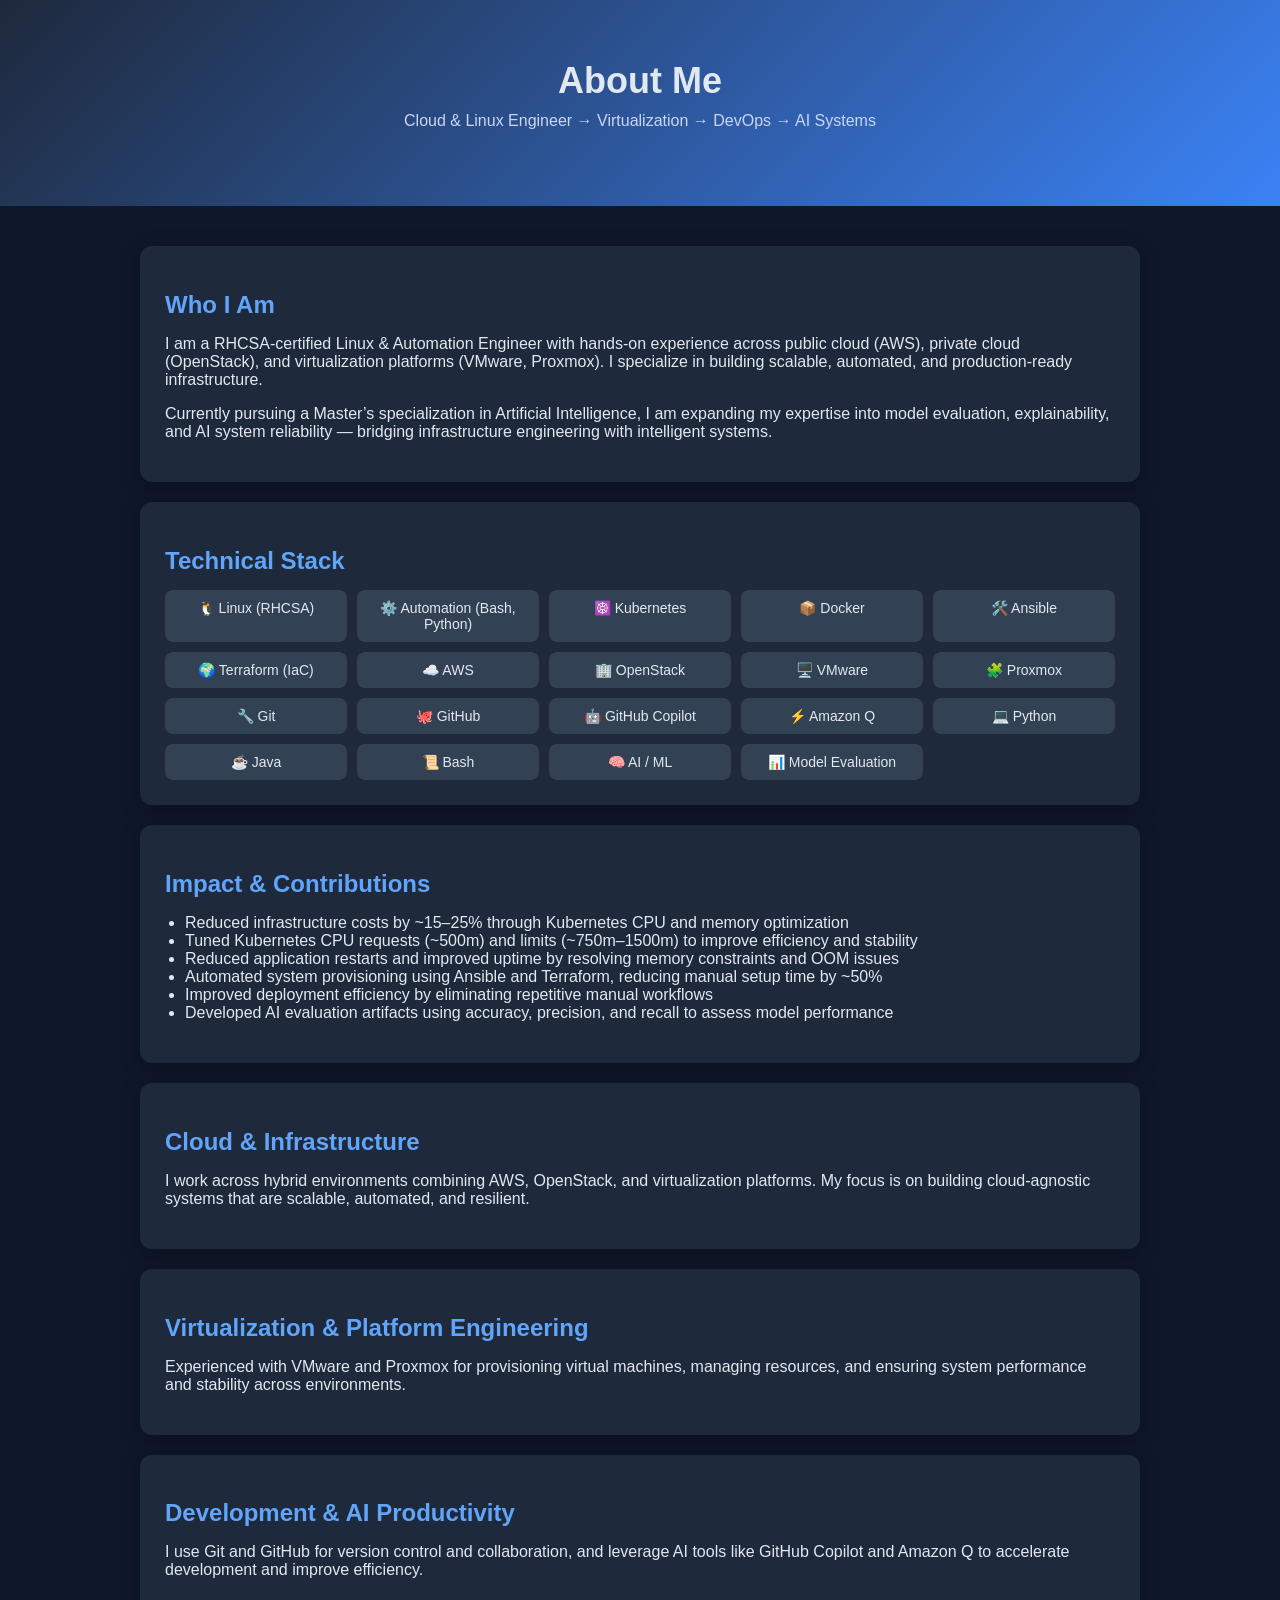
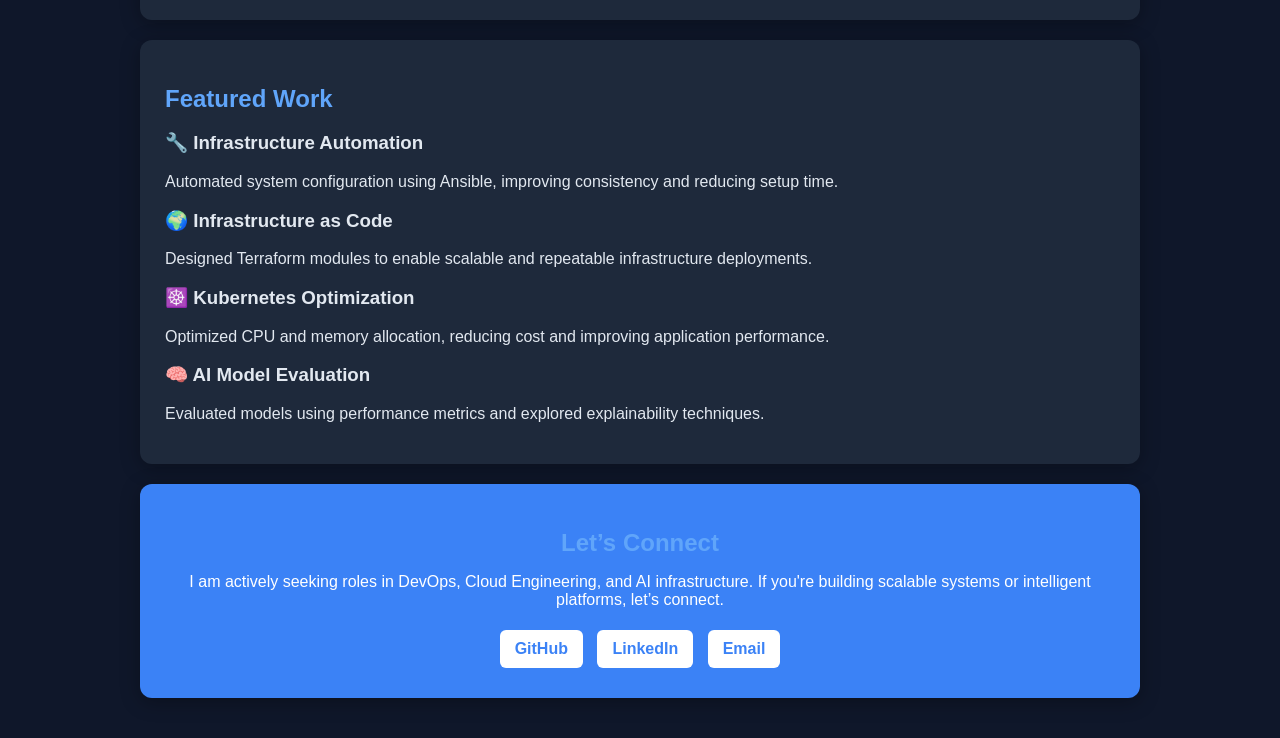
<file: about_me_ai.html>
<!DOCTYPE html>
<html lang="en">
<head>
    <meta charset="UTF-8">
    <meta name="viewport" content="width=device-width, initial-scale=1.0">
    <title>About Me</title>
    <link rel="stylesheet" href="./css/about_me_ai.css">
</head>

<body>

<!-- HERO -->
<section class="hero">
    <div class="hero-content">
        <h1>About Me</h1>
        <p>Cloud & Linux Engineer → Virtualization → DevOps → AI Systems</p>
    </div>
</section>

<!-- MAIN -->
<section class="container">

    <!-- WHO I AM -->
    <div class="card">
        <h2>Who I Am</h2>
        <p>
            I am a RHCSA-certified Linux & Automation Engineer with hands-on experience across
            public cloud (AWS), private cloud (OpenStack), and virtualization platforms (VMware, Proxmox).
            I specialize in building scalable, automated, and production-ready infrastructure.
        </p>
        <p>
            Currently pursuing a Master’s specialization in Artificial Intelligence, I am expanding
            my expertise into model evaluation, explainability, and AI system reliability — bridging
            infrastructure engineering with intelligent systems.
        </p>
    </div>

    <!-- SKILLS -->
    <div class="card">
        <h2>Technical Stack</h2>

        <div class="skills-grid">
            <div class="skill">🐧 Linux (RHCSA)</div>
            <div class="skill">⚙️ Automation (Bash, Python)</div>
            <div class="skill">☸️ Kubernetes</div>
            <div class="skill">📦 Docker</div>

            <div class="skill">🛠️ Ansible</div>
            <div class="skill">🌍 Terraform (IaC)</div>

            <div class="skill">☁️ AWS</div>
            <div class="skill">🏢 OpenStack</div>

            <div class="skill">🖥️ VMware</div>
            <div class="skill">🧩 Proxmox</div>

            <div class="skill">🔧 Git</div>
            <div class="skill">🐙 GitHub</div>

            <div class="skill">🤖 GitHub Copilot</div>
            <div class="skill">⚡ Amazon Q</div>

            <div class="skill">💻 Python</div>
            <div class="skill">☕ Java</div>
            <div class="skill">📜 Bash</div>

            <div class="skill">🧠 AI / ML</div>
            <div class="skill">📊 Model Evaluation</div>
        </div>
    </div>

    <!-- IMPACT (WITH REAL METRICS) -->
    <div class="card">
        <h2>Impact & Contributions</h2>
        <ul>
            <li>Reduced infrastructure costs by ~15–25% through Kubernetes CPU and memory optimization</li>
            <li>Tuned Kubernetes CPU requests (~500m) and limits (~750m–1500m) to improve efficiency and stability</li>
            <li>Reduced application restarts and improved uptime by resolving memory constraints and OOM issues</li>
            <li>Automated system provisioning using Ansible and Terraform, reducing manual setup time by ~50%</li>
            <li>Improved deployment efficiency by eliminating repetitive manual workflows</li>
            <li>Developed AI evaluation artifacts using accuracy, precision, and recall to assess model performance</li>
        </ul>
    </div>

    <!-- CLOUD -->
    <div class="card">
        <h2>Cloud & Infrastructure</h2>
        <p>
            I work across hybrid environments combining AWS, OpenStack, and virtualization platforms.
            My focus is on building cloud-agnostic systems that are scalable, automated, and resilient.
        </p>
    </div>

    <!-- VIRTUALIZATION -->
    <div class="card">
        <h2>Virtualization & Platform Engineering</h2>
        <p>
            Experienced with VMware and Proxmox for provisioning virtual machines, managing resources,
            and ensuring system performance and stability across environments.
        </p>
    </div>

    <!-- DEV TOOLS -->
    <div class="card">
        <h2>Development & AI Productivity</h2>
        <p>
            I use Git and GitHub for version control and collaboration, and leverage AI tools like
            GitHub Copilot and Amazon Q to accelerate development and improve efficiency.
        </p>
    </div>

    <!-- PROJECTS -->
    <div class="card">
        <h2>Featured Work</h2>

        <div class="project">
            <h3>🔧 Infrastructure Automation</h3>
            <p>Automated system configuration using Ansible, improving consistency and reducing setup time.</p>
        </div>

        <div class="project">
            <h3>🌍 Infrastructure as Code</h3>
            <p>Designed Terraform modules to enable scalable and repeatable infrastructure deployments.</p>
        </div>

        <div class="project">
            <h3>☸️ Kubernetes Optimization</h3>
            <p>Optimized CPU and memory allocation, reducing cost and improving application performance.</p>
        </div>

        <div class="project">
            <h3>🧠 AI Model Evaluation</h3>
            <p>Evaluated models using performance metrics and explored explainability techniques.</p>
        </div>
    </div>

    <!-- CTA -->
    <div class="card highlight">
        <h2>Let’s Connect</h2>
        <p>
            I am actively seeking roles in DevOps, Cloud Engineering, and AI infrastructure.
            If you're building scalable systems or intelligent platforms, let’s connect.
        </p>

        <div class="buttons">
            <a href="https://github.com/tountoye12" target="_blank">GitHub</a>
            <a href="https://www.linkedin.com/in/amamadoudiallo/" target="_blank">LinkedIn</a>
            <a href="mailto:mmamadouadam.diallo@gmail.com">Email</a>
        </div>
    </div>

</section>

</body>
</html>
</file>
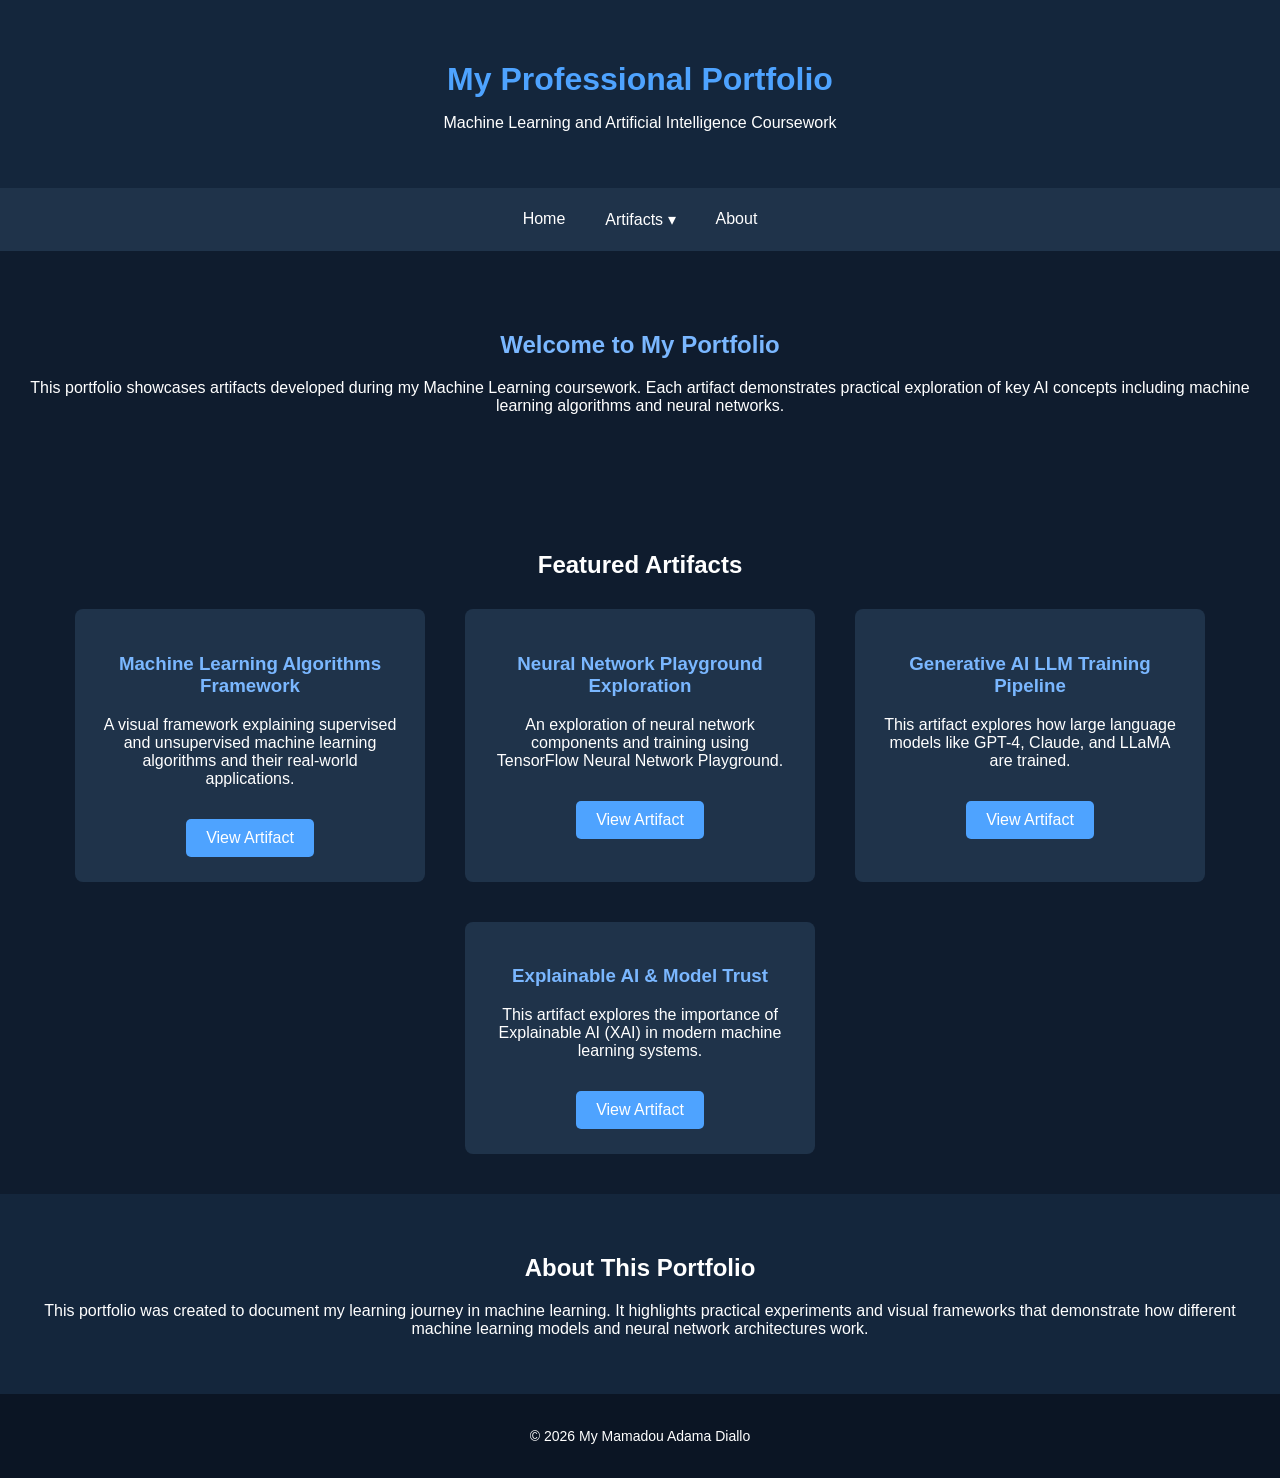
<file: ai_dev_home_page.html>
<!DOCTYPE html>
<html lang="en">
<head>
<meta charset="UTF-8">
<title>My Professional Portfolio</title>
<link rel="stylesheet" href="./css/ai_dev_style.css">
</head>

<body>

<header>
<h1>My Professional Portfolio</h1>
<p>Machine Learning and Artificial Intelligence Coursework</p>
</header>


<nav class="navbar">

<a href="index.html">Home</a>

<div class="dropdown">
<button class="dropbtn">Artifacts ▾</button>

<div class="dropdown-content">

<a href="artifact_1_ai_dev.html">
Artifact 1 : Machine Learning Algorithms Framework
</a>

<a href="artifact_2_ai_dev.html">
Artifact 2 : Neural Network Playground Exploration
</a>


<a href="artifact_3_ai_dev.html">
Artifact 3 : Generative AI LLM Training Pipeline
</a>

<a href="artifact_4_ai_dev.html">
Artifact 4 : Explainable AI & Model Trust
</a>

</div>
</div>

<a href="about_me_ai.html">About</a>

</nav>


<section class="hero">

<h2>Welcome to My Portfolio</h2>

<p>
This portfolio showcases artifacts developed during my Machine Learning coursework.
Each artifact demonstrates practical exploration of key AI concepts including
machine learning algorithms and neural networks.
</p>

</section>


<section class="artifacts-preview">

<h2>Featured Artifacts</h2>

<div class="artifact-grid">

<div class="artifact-card">
<h3>Machine Learning Algorithms Framework</h3>
<p>
A visual framework explaining supervised and unsupervised machine learning algorithms
and their real-world applications.
</p>

<a href="artifact_1_ai_dev.html" class="btn">View Artifact</a>
</div>


<div class="artifact-card">
<h3>Neural Network Playground Exploration</h3>
<p>
An exploration of neural network components and training using TensorFlow Neural Network Playground.
</p>

<a href="artifact_2_ai_dev.html" class="btn">View Artifact</a>
</div>

<div class="artifact-card">
<h3>Generative AI LLM Training Pipeline </h3>
<p>
This artifact explores how large language models like GPT-4, Claude, and LLaMA are trained.
</p>

<a href="artifact_3_ai_dev.html" class="btn">View Artifact</a>
</div>

<!-- <div class="artifact-card">
<h3>Generative AI LLM Training Pipeline </h3>
<p>
This artifact explores how large language models like GPT-4, Claude, and LLaMA are trained.
</p>

<a href="artifact_3_ai_dev.html" class="btn">View Artifact</a>
</div> -->

<div class="artifact-card">
<h3>Explainable AI & Model Trust</h3>
<p>
This artifact explores the importance of Explainable AI (XAI) in modern machine learning systems.
</p>

<a href="artifact_4_ai_dev.html" class="btn">View Artifact</a>
</div>

</div>

</section>


<section id="about" class="about">

<h2>About This Portfolio</h2>

<p>
This portfolio was created to document my learning journey in machine learning.
It highlights practical experiments and visual frameworks that demonstrate how
different machine learning models and neural network architectures work.
</p>

</section>


<footer>

<p>© 2026 My Mamadou Adama Diallo</p>

</footer>


</body>
</html>
</file>
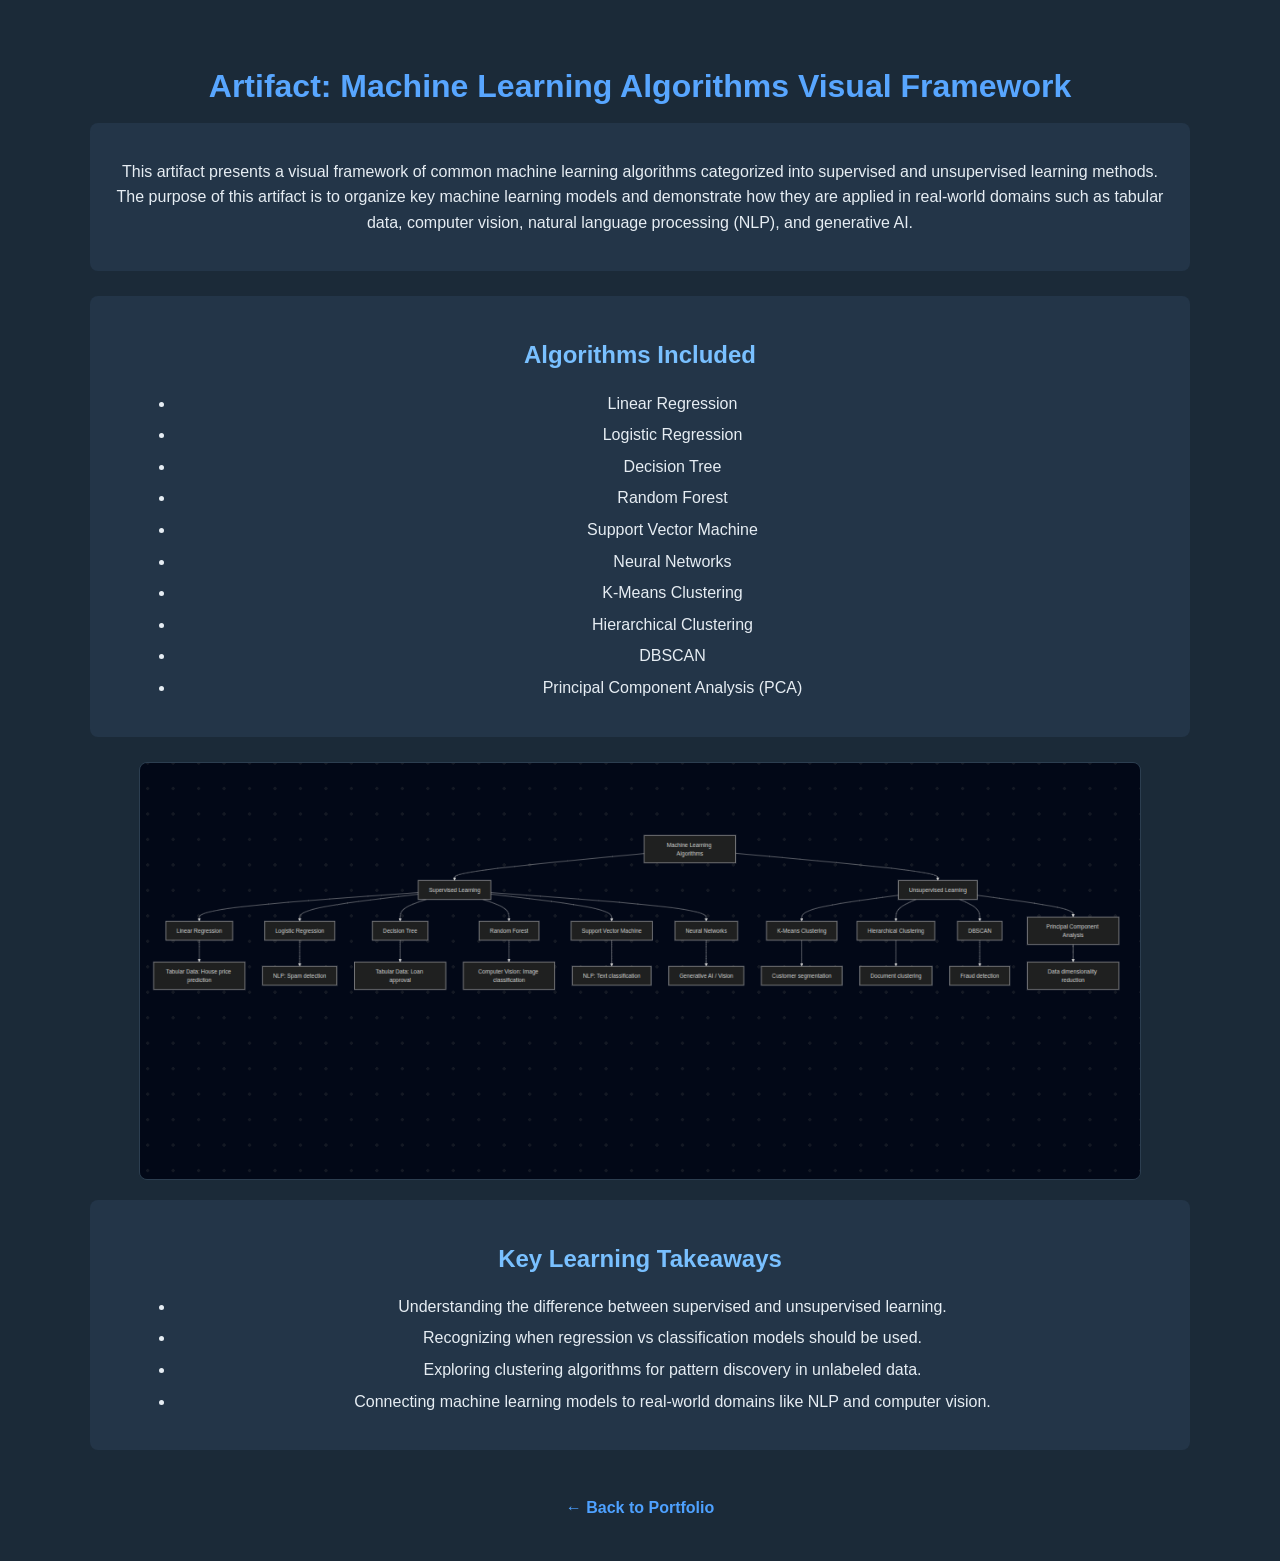
<file: artifact-ml-algorithms.html>
<!DOCTYPE html>
<html>

<head>
    <title>AI Model Development</title>
    <link rel="stylesheet" href="css/artifact-ml.css">
</head>

<body>

<div class="container">

<h1>Artifact: Machine Learning Algorithms Visual Framework</h1>

<div class="section">

<p>
This artifact presents a visual framework of common machine learning algorithms categorized into 
supervised and unsupervised learning methods. The purpose of this artifact is to organize key 
machine learning models and demonstrate how they are applied in real-world domains such as 
tabular data, computer vision, natural language processing (NLP), and generative AI.
</p>

</div>


<div class="section">

<h2>Algorithms Included</h2>

<ul>
<li>Linear Regression</li>
<li>Logistic Regression</li>
<li>Decision Tree</li>
<li>Random Forest</li>
<li>Support Vector Machine</li>
<li>Neural Networks</li>
<li>K-Means Clustering</li>
<li>Hierarchical Clustering</li>
<li>DBSCAN</li>
<li>Principal Component Analysis (PCA)</li>
</ul>

</div>


<div class="infographic">

<img 
    src="images/ml-algorithms-framework.png"
    alt="Machine Learning Algorithms Framework"
    class="zoomable"
    onclick="openModal(this)"
>

</div>

<!-- Modal for zoom -->

<div id="imageModal" class="modal" onclick="closeModal()">
    <img class="modal-content" id="modalImage">
</div>


<div class="section">

<h2>Key Learning Takeaways</h2>

<ul>
<li>Understanding the difference between supervised and unsupervised learning.</li>
<li>Recognizing when regression vs classification models should be used.</li>
<li>Exploring clustering algorithms for pattern discovery in unlabeled data.</li>
<li>Connecting machine learning models to real-world domains like NLP and computer vision.</li>
</ul>

</div>


<a class="back-link" href="index.html">← Back to Portfolio</a>

</div>

<script>

function openModal(img) {
    const modal = document.getElementById("imageModal");
    const modalImg = document.getElementById("modalImage");

    modal.style.display = "block";
    modalImg.src = img.src;
}

function closeModal() {
    document.getElementById("imageModal").style.display = "none";
}

</script>

</body>

</html>
</file>
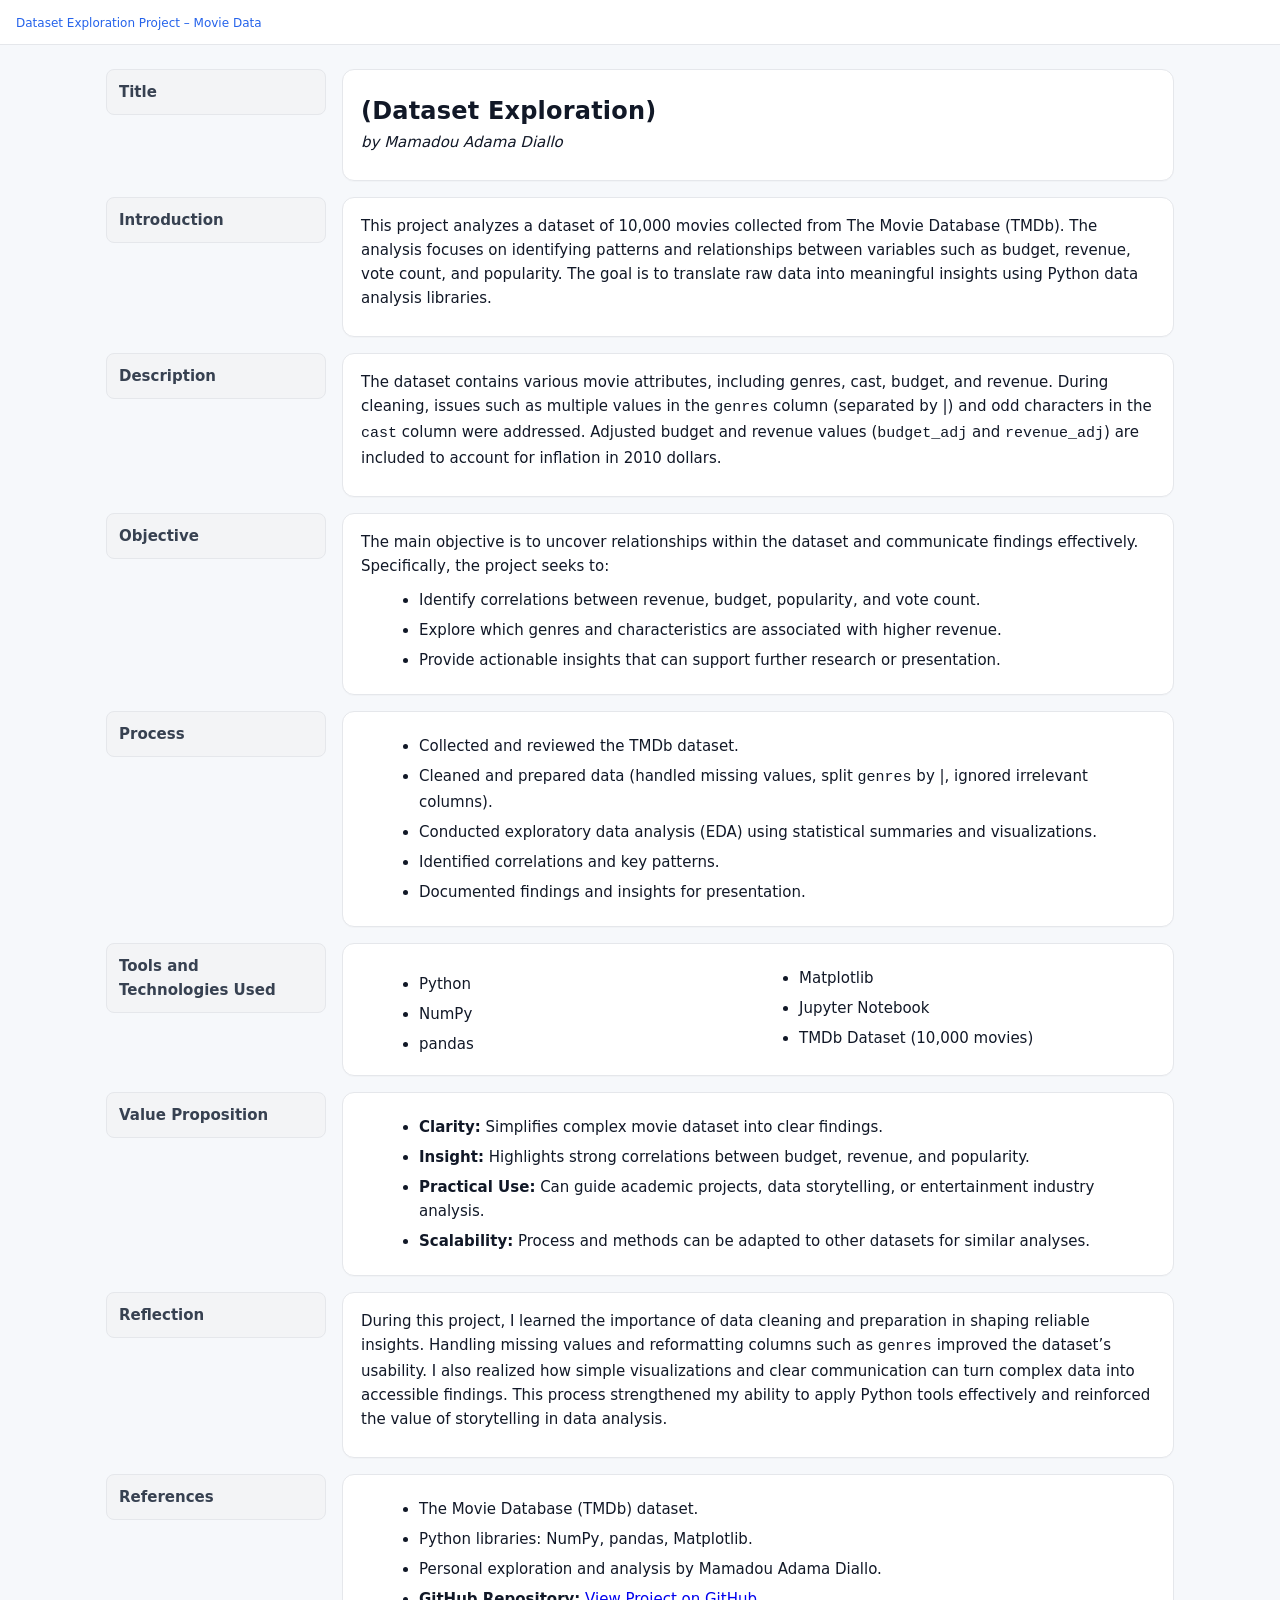
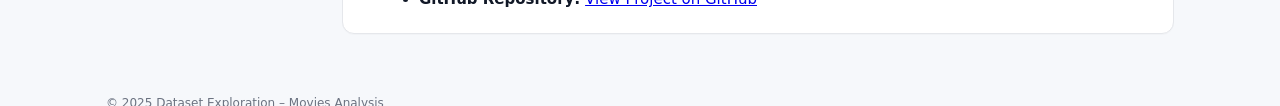
<file: artifact5.html>
<!doctype html>
<html lang="en">
<head>
  <meta charset="utf-8">
  <meta name="viewport" content="width=device-width, initial-scale=1">
  <title>Dataset Exploration – Movies Analysis</title>
  <link rel="stylesheet" href="dataset5.css">
</head>
<body>
  <header class="topnote">
    <a href="#" class="toplink">Dataset Exploration Project – Movie Data</a>
  </header>

  <main class="page">
    <section class="section">
      <div class="label">Title</div>
      <div class="content">
        <h1 class="doc-title">(Dataset Exploration)</h1>
        <p><em>by Mamadou Adama Diallo</em></p>
      </div>
    </section>

    <section class="section">
      <div class="label">Introduction</div>
      <div class="content">
        <p>This project analyzes a dataset of 10,000 movies collected from The Movie Database (TMDb). 
        The analysis focuses on identifying patterns and relationships between variables such as budget, revenue, 
        vote count, and popularity. The goal is to translate raw data into meaningful insights using Python data analysis libraries.</p>
      </div>
    </section>

    <section class="section">
      <div class="label">Description</div>
      <div class="content">
        <p>The dataset contains various movie attributes, including genres, cast, budget, and revenue. 
        During cleaning, issues such as multiple values in the <code>genres</code> column (separated by |) and odd characters 
        in the <code>cast</code> column were addressed. Adjusted budget and revenue values (<code>budget_adj</code> and <code>revenue_adj</code>) 
        are included to account for inflation in 2010 dollars.</p>
      </div>
    </section>

    <section class="section">
      <div class="label">Objective</div>
      <div class="content">
        <p>The main objective is to uncover relationships within the dataset and communicate findings effectively. Specifically, the project seeks to:</p>
        <ul>
          <li>Identify correlations between revenue, budget, popularity, and vote count.</li>
          <li>Explore which genres and characteristics are associated with higher revenue.</li>
          <li>Provide actionable insights that can support further research or presentation.</li>
        </ul>
      </div>
    </section>

    <section class="section">
      <div class="label">Process</div>
      <div class="content">
        <ul>
          <li>Collected and reviewed the TMDb dataset.</li>
          <li>Cleaned and prepared data (handled missing values, split <code>genres</code> by |, ignored irrelevant columns).</li>
          <li>Conducted exploratory data analysis (EDA) using statistical summaries and visualizations.</li>
          <li>Identified correlations and key patterns.</li>
          <li>Documented findings and insights for presentation.</li>
        </ul>
      </div>
    </section>

    <section class="section">
      <div class="label">Tools and Technologies Used</div>
      <div class="content">
        <ul class="cols">
          <li>Python</li>
          <li>NumPy</li>
          <li>pandas</li>
          <li>Matplotlib</li>
          <li>Jupyter Notebook</li>
          <li>TMDb Dataset (10,000 movies)</li>
        </ul>
      </div>
    </section>

    <section class="section">
      <div class="label">Value Proposition</div>
      <div class="content">
        <ul>
          <li><strong>Clarity:</strong> Simplifies complex movie dataset into clear findings.</li>
          <li><strong>Insight:</strong> Highlights strong correlations between budget, revenue, and popularity.</li>
          <li><strong>Practical Use:</strong> Can guide academic projects, data storytelling, or entertainment industry analysis.</li>
          <li><strong>Scalability:</strong> Process and methods can be adapted to other datasets for similar analyses.</li>
        </ul>
      </div>
    </section>

    <section class="section">
      <div class="label">Reflection</div>
      <div class="content">
        <p>During this project, I learned the importance of data cleaning and preparation in shaping reliable insights. 
        Handling missing values and reformatting columns such as <code>genres</code> improved the dataset’s usability. 
        I also realized how simple visualizations and clear communication can turn complex data into accessible findings. 
        This process strengthened my ability to apply Python tools effectively and reinforced the value of storytelling in data analysis.</p>
      </div>
    </section>

     <section class="section">
      <div class="label">References</div>
      <div class="content">
        <ul>
          <li>The Movie Database (TMDb) dataset.</li>
          <li>Python libraries: NumPy, pandas, Matplotlib.</li>
          <li>Personal exploration and analysis by Mamadou Adama Diallo.</li>
          <li><strong>GitHub Repository:</strong> <a href="https://github.com/tountoye12/Comminucate_Data_Finds" target="_blank" rel="noopener">View Project on GitHub</a></li>
        </ul>
      </div>
    </section>

  </main>

  <footer class="footer">
    <p>© 2025 Dataset Exploration – Movies Analysis</p>
  </footer>
</body>
</html>
</file>
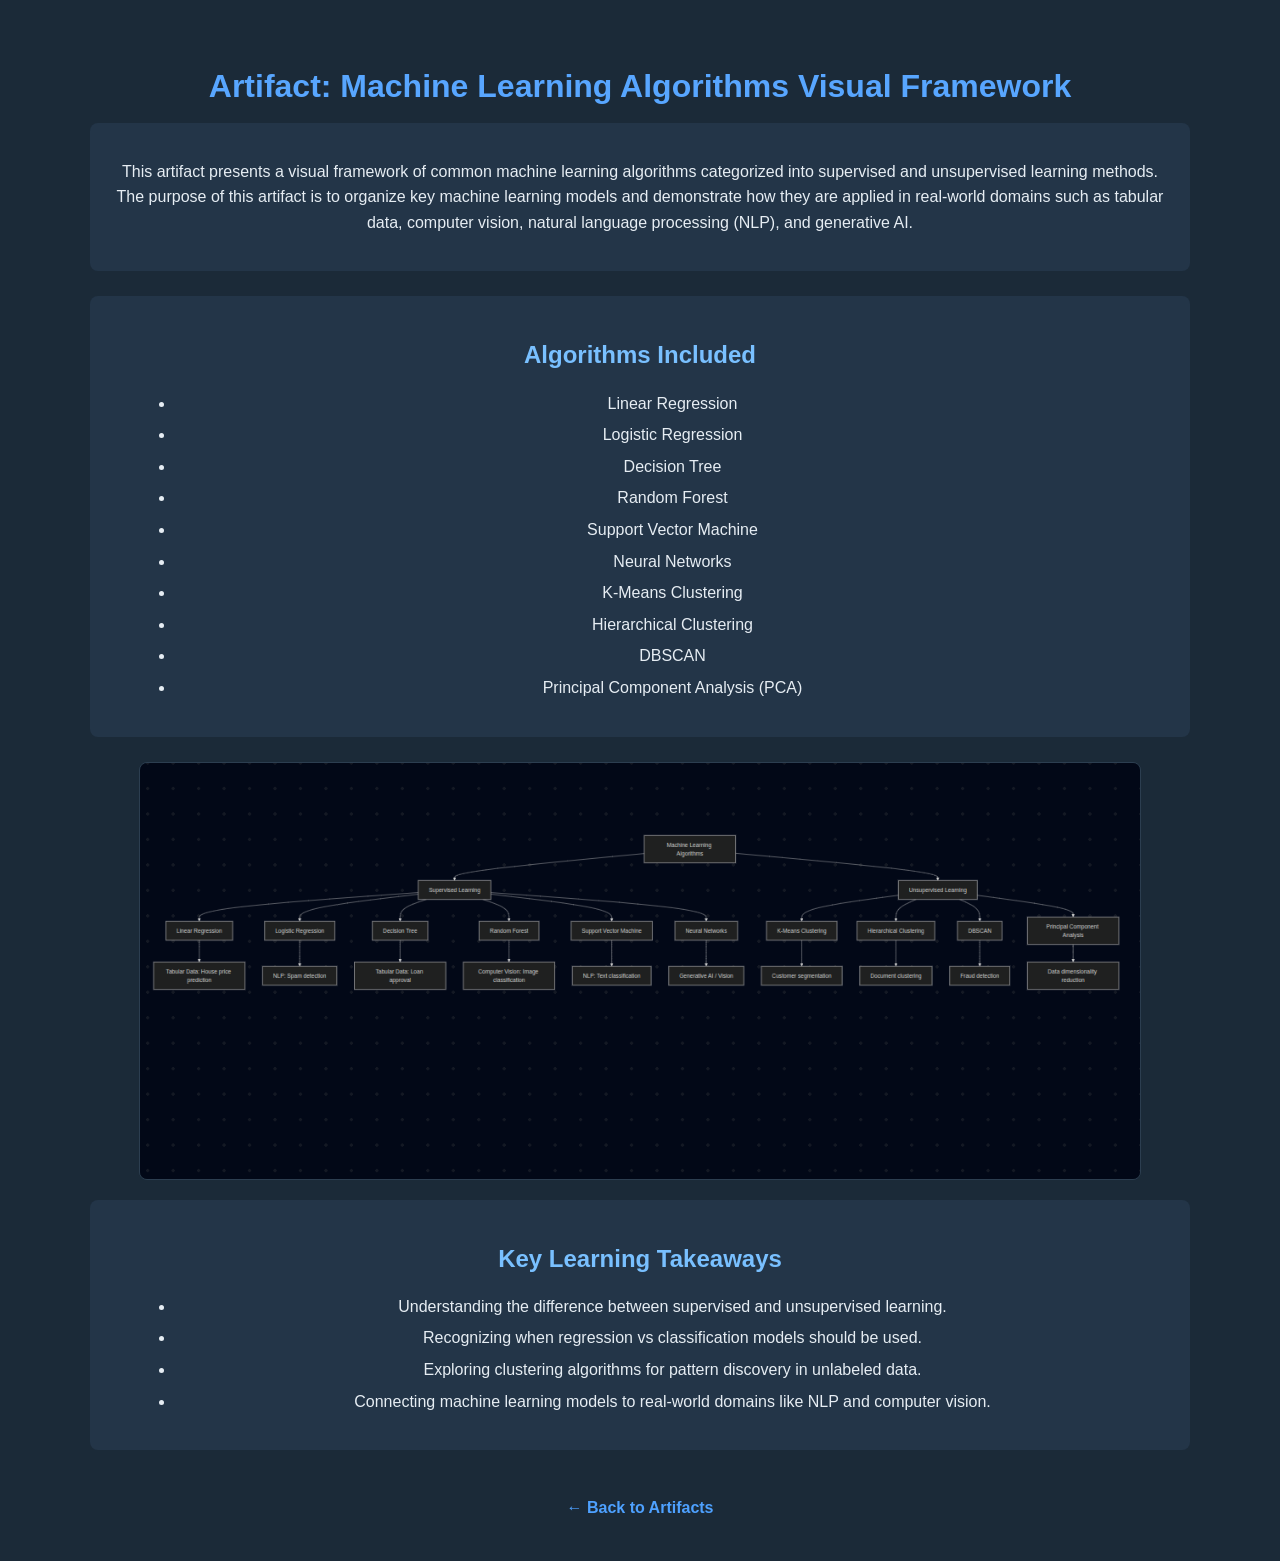
<file: artifact_1_ai_dev.html>
<!DOCTYPE html>
<html>

<head>
    <title>AI Model Development</title>
    <link rel="stylesheet" href="css/artifact-ml.css">
</head>

<body>

<div class="container">

<h1>Artifact: Machine Learning Algorithms Visual Framework</h1>

<div class="section">

<p>
This artifact presents a visual framework of common machine learning algorithms categorized into 
supervised and unsupervised learning methods. The purpose of this artifact is to organize key 
machine learning models and demonstrate how they are applied in real-world domains such as 
tabular data, computer vision, natural language processing (NLP), and generative AI.
</p>

</div>


<div class="section">

<h2>Algorithms Included</h2>

<ul>
<li>Linear Regression</li>
<li>Logistic Regression</li>
<li>Decision Tree</li>
<li>Random Forest</li>
<li>Support Vector Machine</li>
<li>Neural Networks</li>
<li>K-Means Clustering</li>
<li>Hierarchical Clustering</li>
<li>DBSCAN</li>
<li>Principal Component Analysis (PCA)</li>
</ul>

</div>


<div class="infographic">

<img 
    src="images/ml-algorithms-framework.png"
    alt="Machine Learning Algorithms Framework"
    class="zoomable"
    onclick="openModal(this)"
>

</div>

<!-- Modal for zoom -->

<div id="imageModal" class="modal" onclick="closeModal()">
    <img class="modal-content" id="modalImage">
</div>


<div class="section">

<h2>Key Learning Takeaways</h2>

<ul>
<li>Understanding the difference between supervised and unsupervised learning.</li>
<li>Recognizing when regression vs classification models should be used.</li>
<li>Exploring clustering algorithms for pattern discovery in unlabeled data.</li>
<li>Connecting machine learning models to real-world domains like NLP and computer vision.</li>
</ul>

</div>


<a class="back-link" href="ai_dev_home_page.html">← Back to Artifacts</a>

</div>

<script>

function openModal(img) {
    const modal = document.getElementById("imageModal");
    const modalImg = document.getElementById("modalImage");

    modal.style.display = "block";
    modalImg.src = img.src;
}

function closeModal() {
    document.getElementById("imageModal").style.display = "none";
}

</script>

</body>

</html>
</file>
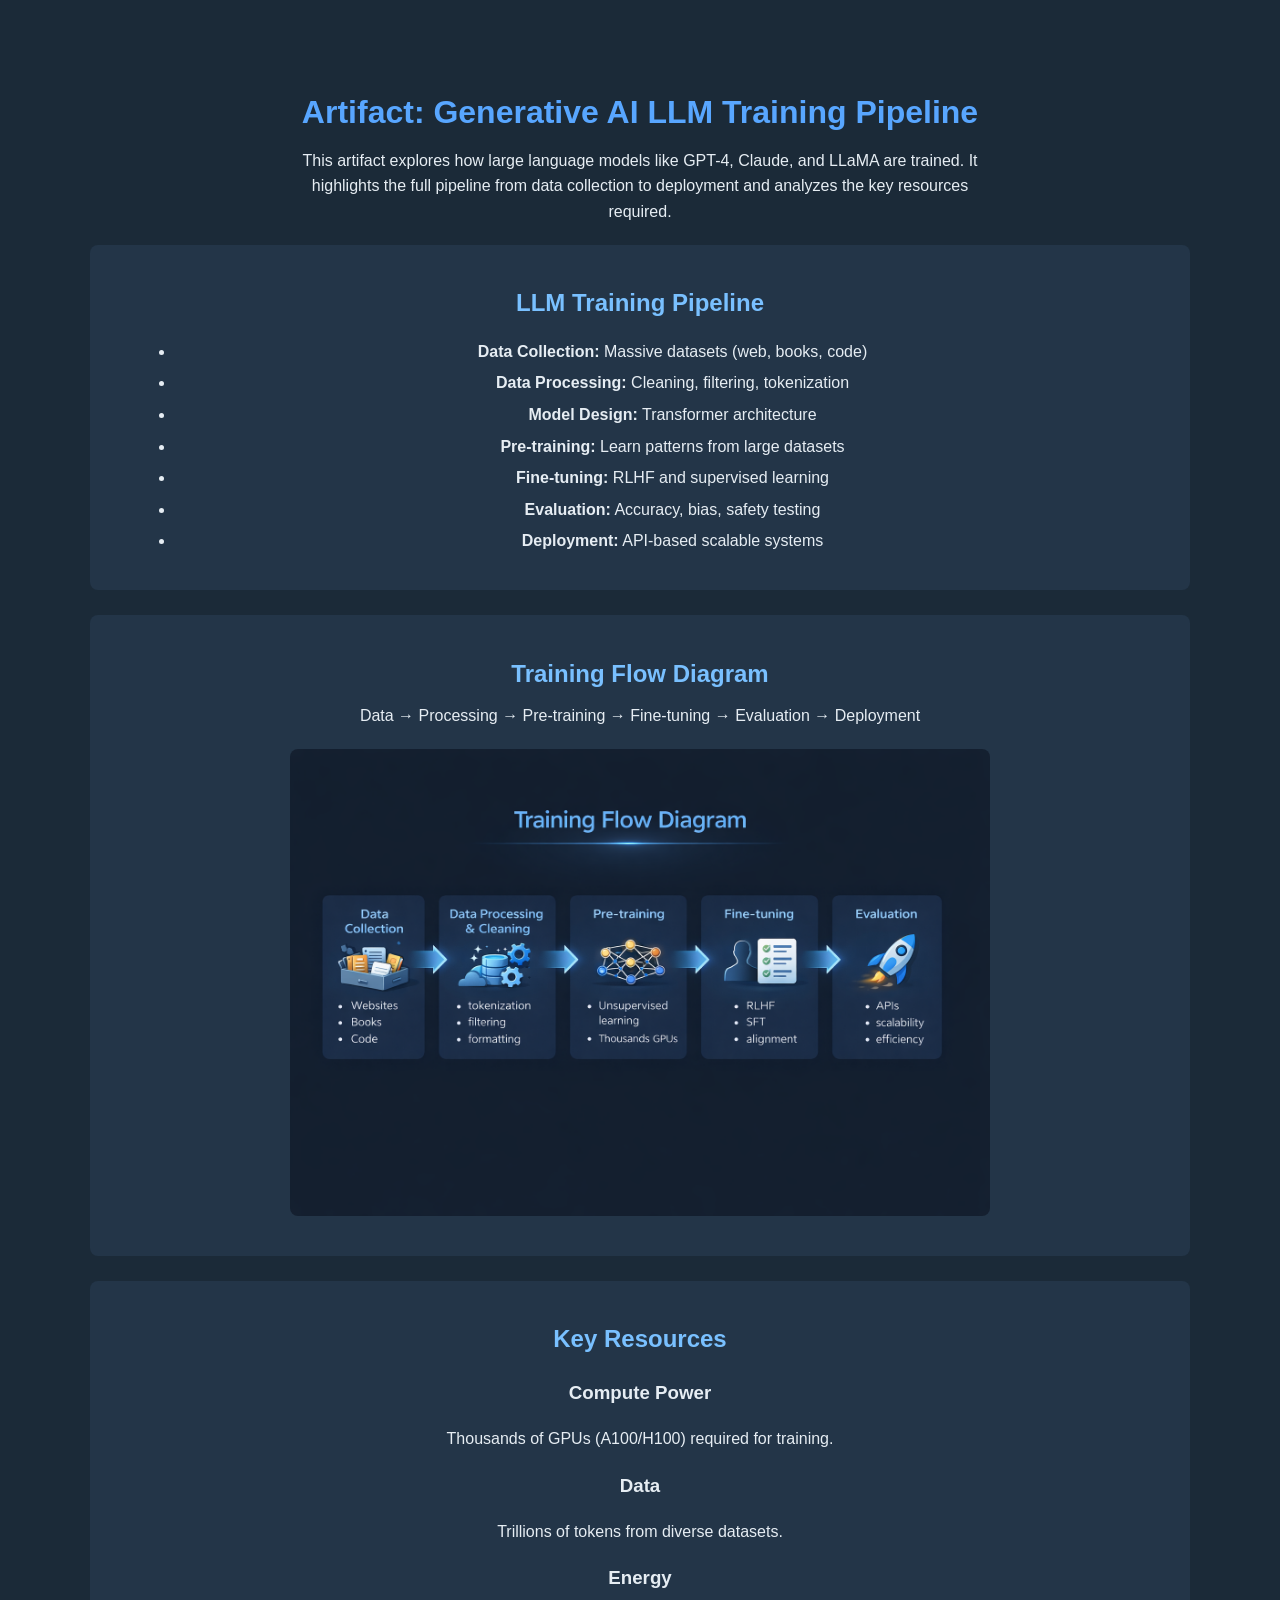
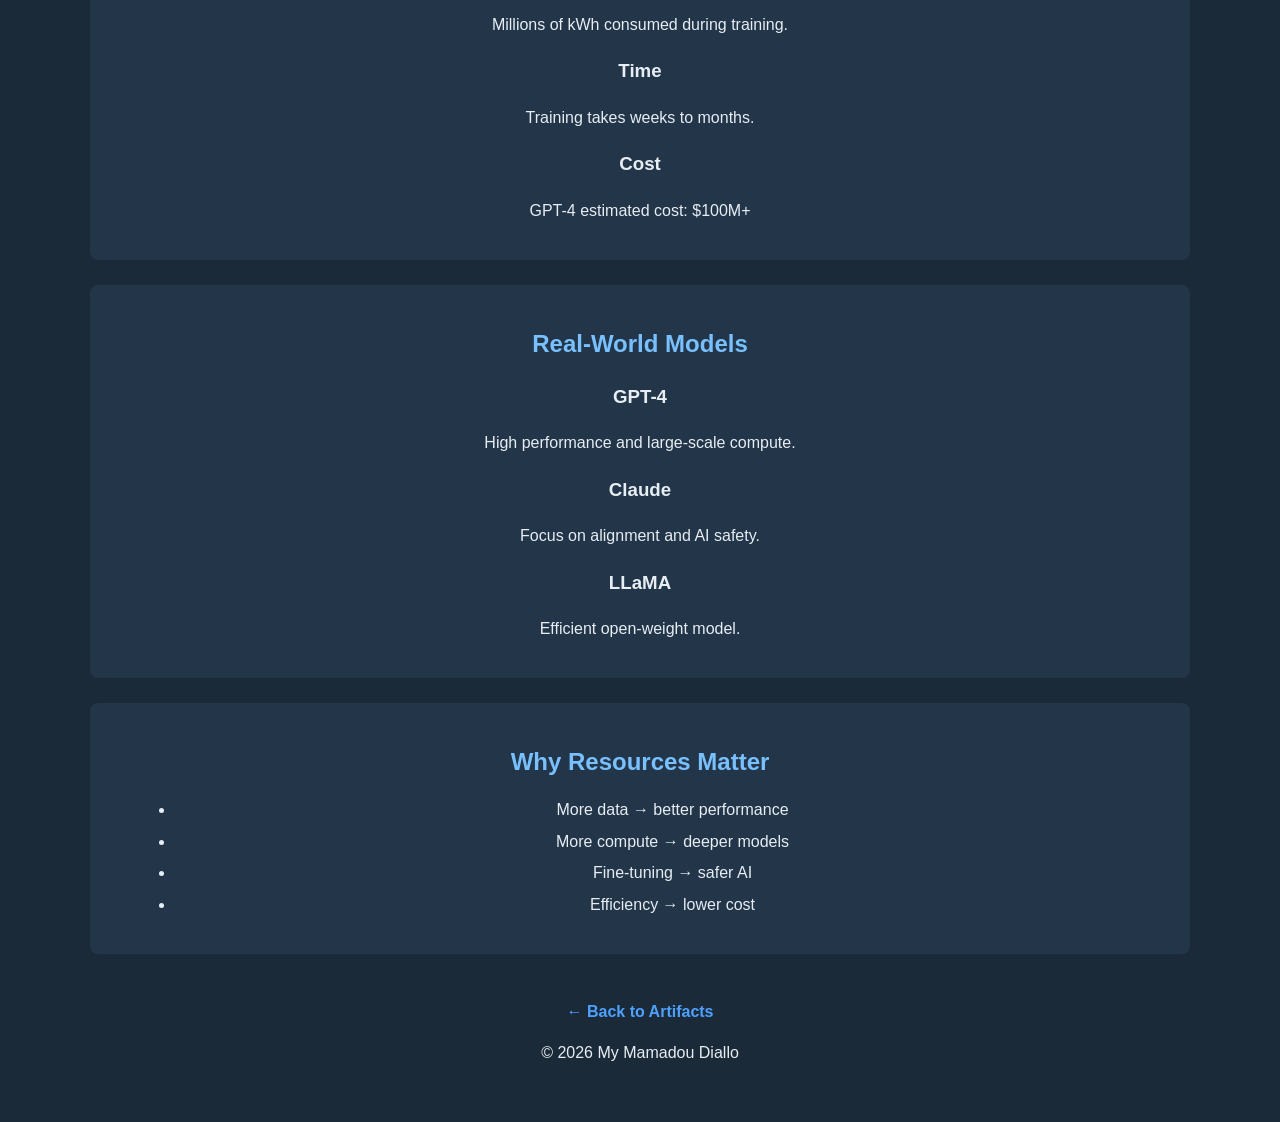
<file: artifact_3_ai_dev.html>
<!DOCTYPE html>
<html lang="en">
<head>
    <meta charset="UTF-8">
    <meta name="viewport" content="width=device-width, initial-scale=1.0">
    <title>LLM Training Pipeline Artifact</title>
    <link rel="stylesheet" href="./css/artifact-ml.css">
</head>

<body>

<div class="container">

    <!-- HEADER -->
    <section class="hero">
        <h1>Artifact: Generative AI LLM Training Pipeline</h1>
        <p>
            This artifact explores how large language models like GPT-4, Claude, and LLaMA are trained.
            It highlights the full pipeline from data collection to deployment and analyzes the key resources required.
        </p>
    </section>

    <!-- TRAINING PIPELINE -->
    <section class="section">
        <h2>LLM Training Pipeline</h2>

        <div class="card">
            <ul>
                <li><strong>Data Collection:</strong> Massive datasets (web, books, code)</li>
                <li><strong>Data Processing:</strong> Cleaning, filtering, tokenization</li>
                <li><strong>Model Design:</strong> Transformer architecture</li>
                <li><strong>Pre-training:</strong> Learn patterns from large datasets</li>
                <li><strong>Fine-tuning:</strong> RLHF and supervised learning</li>
                <li><strong>Evaluation:</strong> Accuracy, bias, safety testing</li>
                <li><strong>Deployment:</strong> API-based scalable systems</li>
            </ul>
        </div>
    </section>

    <!-- FLOW -->
    <section class="section">
        <h2>Training Flow Diagram</h2>

        <div class="flow">
            <span>Data</span> →
            <span>Processing</span> →
            <span>Pre-training</span> →
            <span>Fine-tuning</span> →
            <span>Evaluation</span> →
            <span>Deployment</span>
        </div>

        <img 
    src="./images/training_flow.png" 
    alt="Training Flow Diagram"
    style="max-width: 700px; width: 100%; display: block; margin: 20px auto; border-radius: 8px;"
>

    </section>

    <!-- RESOURCES -->
    <section class="section">
        <h2>Key Resources</h2>

        <div class="card-grid">
            <div class="card">
                <h3>Compute Power</h3>
                <p>Thousands of GPUs (A100/H100) required for training.</p>
            </div>

            <div class="card">
                <h3>Data</h3>
                <p>Trillions of tokens from diverse datasets.</p>
            </div>

            <div class="card">
                <h3>Energy</h3>
                <p>Millions of kWh consumed during training.</p>
            </div>

            <div class="card">
                <h3>Time</h3>
                <p>Training takes weeks to months.</p>
            </div>

            <div class="card">
                <h3>Cost</h3>
                <p>GPT-4 estimated cost: $100M+</p>
            </div>
        </div>
    </section>

    <!-- MODELS -->
    <section class="section">
        <h2>Real-World Models</h2>

        <div class="card-grid">
            <div class="card">
                <h3>GPT-4</h3>
                <p>High performance and large-scale compute.</p>
            </div>

            <div class="card">
                <h3>Claude</h3>
                <p>Focus on alignment and AI safety.</p>
            </div>

            <div class="card">
                <h3>LLaMA</h3>
                <p>Efficient open-weight model.</p>
            </div>
        </div>
    </section>

    <!-- IMPORTANCE -->
    <section class="section">
        <h2>Why Resources Matter</h2>

        <div class="card">
            <ul>
                <li>More data → better performance</li>
                <li>More compute → deeper models</li>
                <li>Fine-tuning → safer AI</li>
                <li>Efficiency → lower cost</li>
            </ul>
        </div>
    </section>

    <!-- BACK LINK -->
    <a class="back-link" href="ai_dev_home_page.html">← Back to Artifacts</a>

    <!-- FOOTER -->
    <footer>
        <p>© 2026 My Mamadou Diallo</p>
    </footer>

</div>

</body>
</html>
</file>
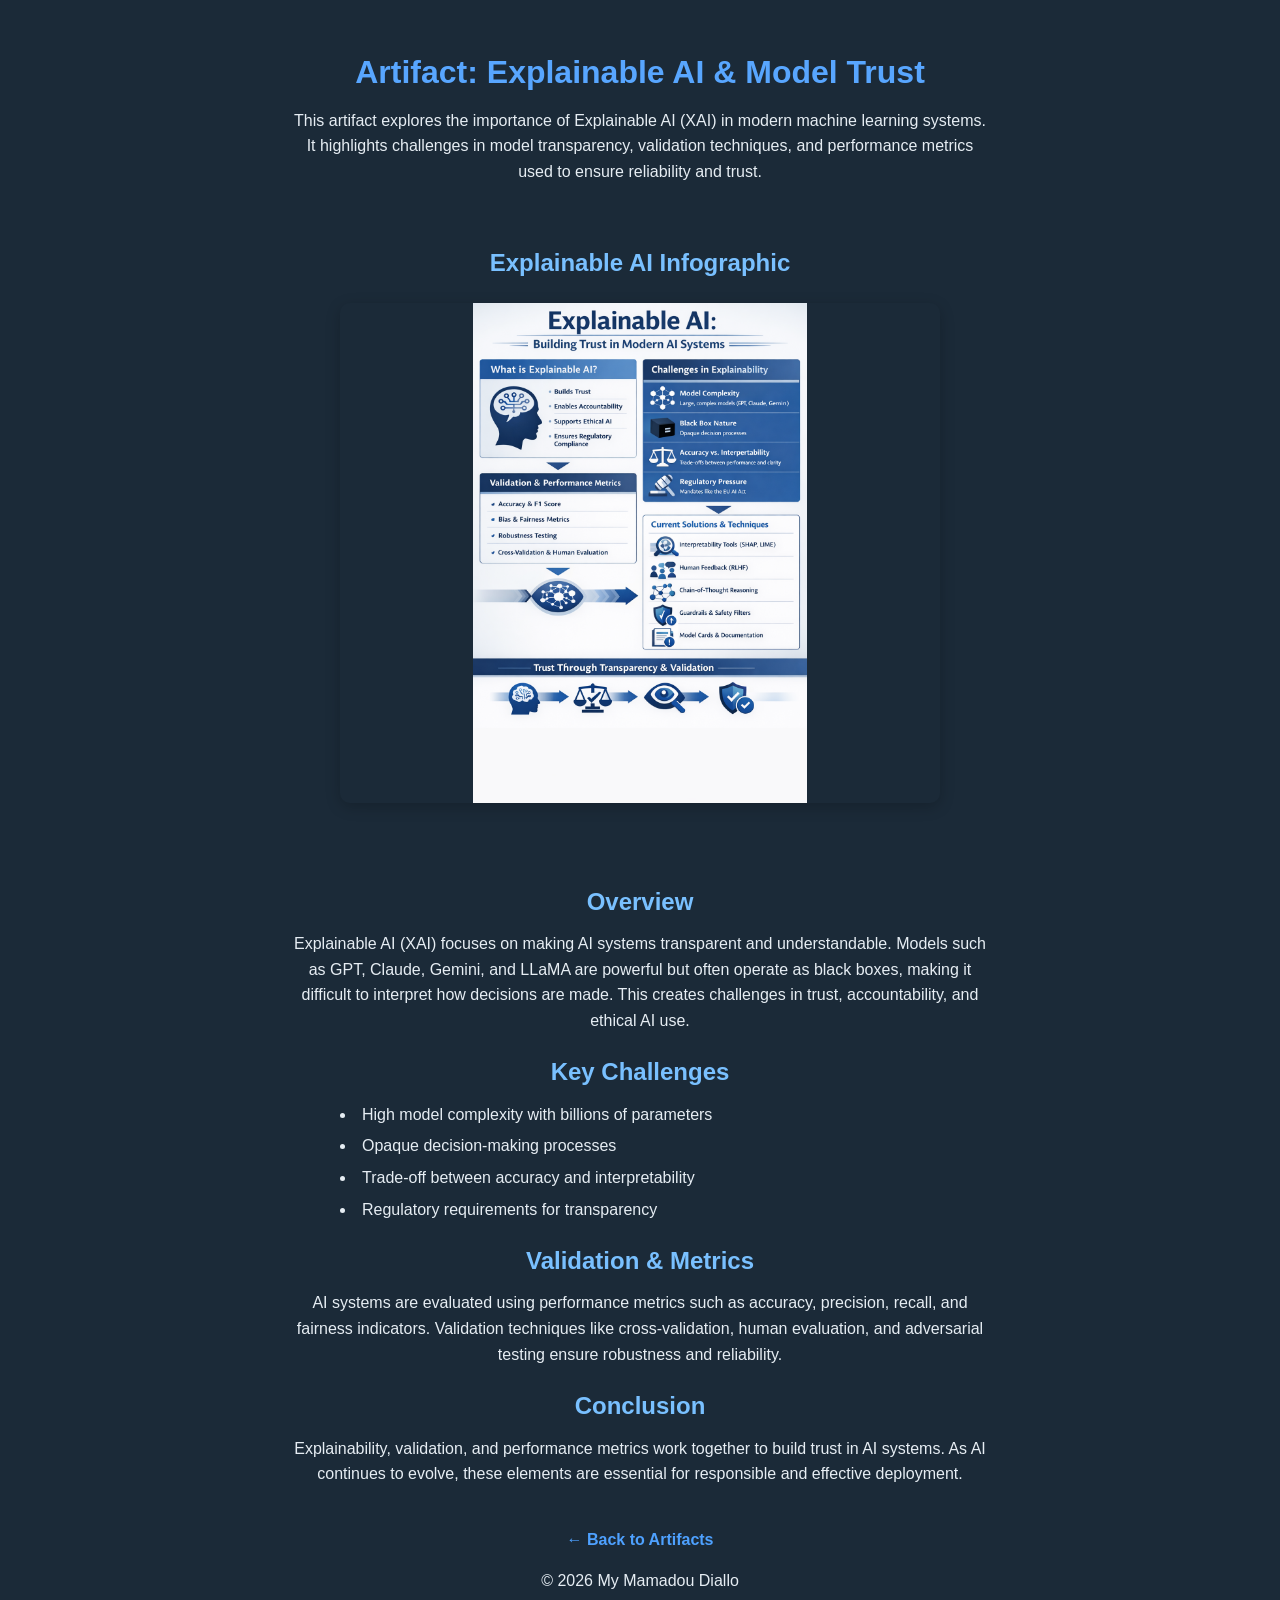
<file: artifact_4_ai_dev.html>
<!DOCTYPE html>
<html lang="en">
<head>
    <meta charset="UTF-8">
    <meta name="viewport" content="width=device-width, initial-scale=1.0">
    <title>Explainable AI Artifact</title>
    <link rel="stylesheet" href="./css/artifact-ml.css">
</head>

<body>

<!-- HEADER -->
<section class="hero">
    <h1>Artifact: Explainable AI & Model Trust</h1>
    <p>
        This artifact explores the importance of Explainable AI (XAI) in modern machine learning systems.
        It highlights challenges in model transparency, validation techniques, and performance metrics
        used to ensure reliability and trust.
    </p>
</section>

<!-- IMAGE SECTION -->
<section class="artifact">
    <h2>Explainable AI Infographic</h2>

    <img src="images/explainable-ai.png" 
         alt="Explainable AI Infographic" 
         class="artifact-img"
         onclick="openModal()">

    <!-- MODAL -->
    <div id="imgModal" class="modal" onclick="closeModal()">
        <img class="modal-content zoomable" id="modalImg">
    </div>
</section>

<!-- CONTENT SECTION -->
<section class="content">
    <h2>Overview</h2>
    <p>
        Explainable AI (XAI) focuses on making AI systems transparent and understandable.
        Models such as GPT, Claude, Gemini, and LLaMA are powerful but often operate as black boxes,
        making it difficult to interpret how decisions are made. This creates challenges in trust,
        accountability, and ethical AI use.
    </p>

    <h2>Key Challenges</h2>
    <ul>
        <li>High model complexity with billions of parameters</li>
        <li>Opaque decision-making processes</li>
        <li>Trade-off between accuracy and interpretability</li>
        <li>Regulatory requirements for transparency</li>
    </ul>

    <h2>Validation & Metrics</h2>
    <p>
        AI systems are evaluated using performance metrics such as accuracy, precision, recall,
        and fairness indicators. Validation techniques like cross-validation, human evaluation,
        and adversarial testing ensure robustness and reliability.
    </p>

    <h2>Conclusion</h2>
    <p>
        Explainability, validation, and performance metrics work together to build trust in AI systems.
        As AI continues to evolve, these elements are essential for responsible and effective deployment.
    </p>
</section>


<!-- BACK LINK -->
    <a class="back-link" href="ai_dev_home_page.html">← Back to Artifacts</a>

    <!-- FOOTER -->
    <footer>
        <p>© 2026 My Mamadou Diallo</p>
    </footer>

</body>
</html>
</file>
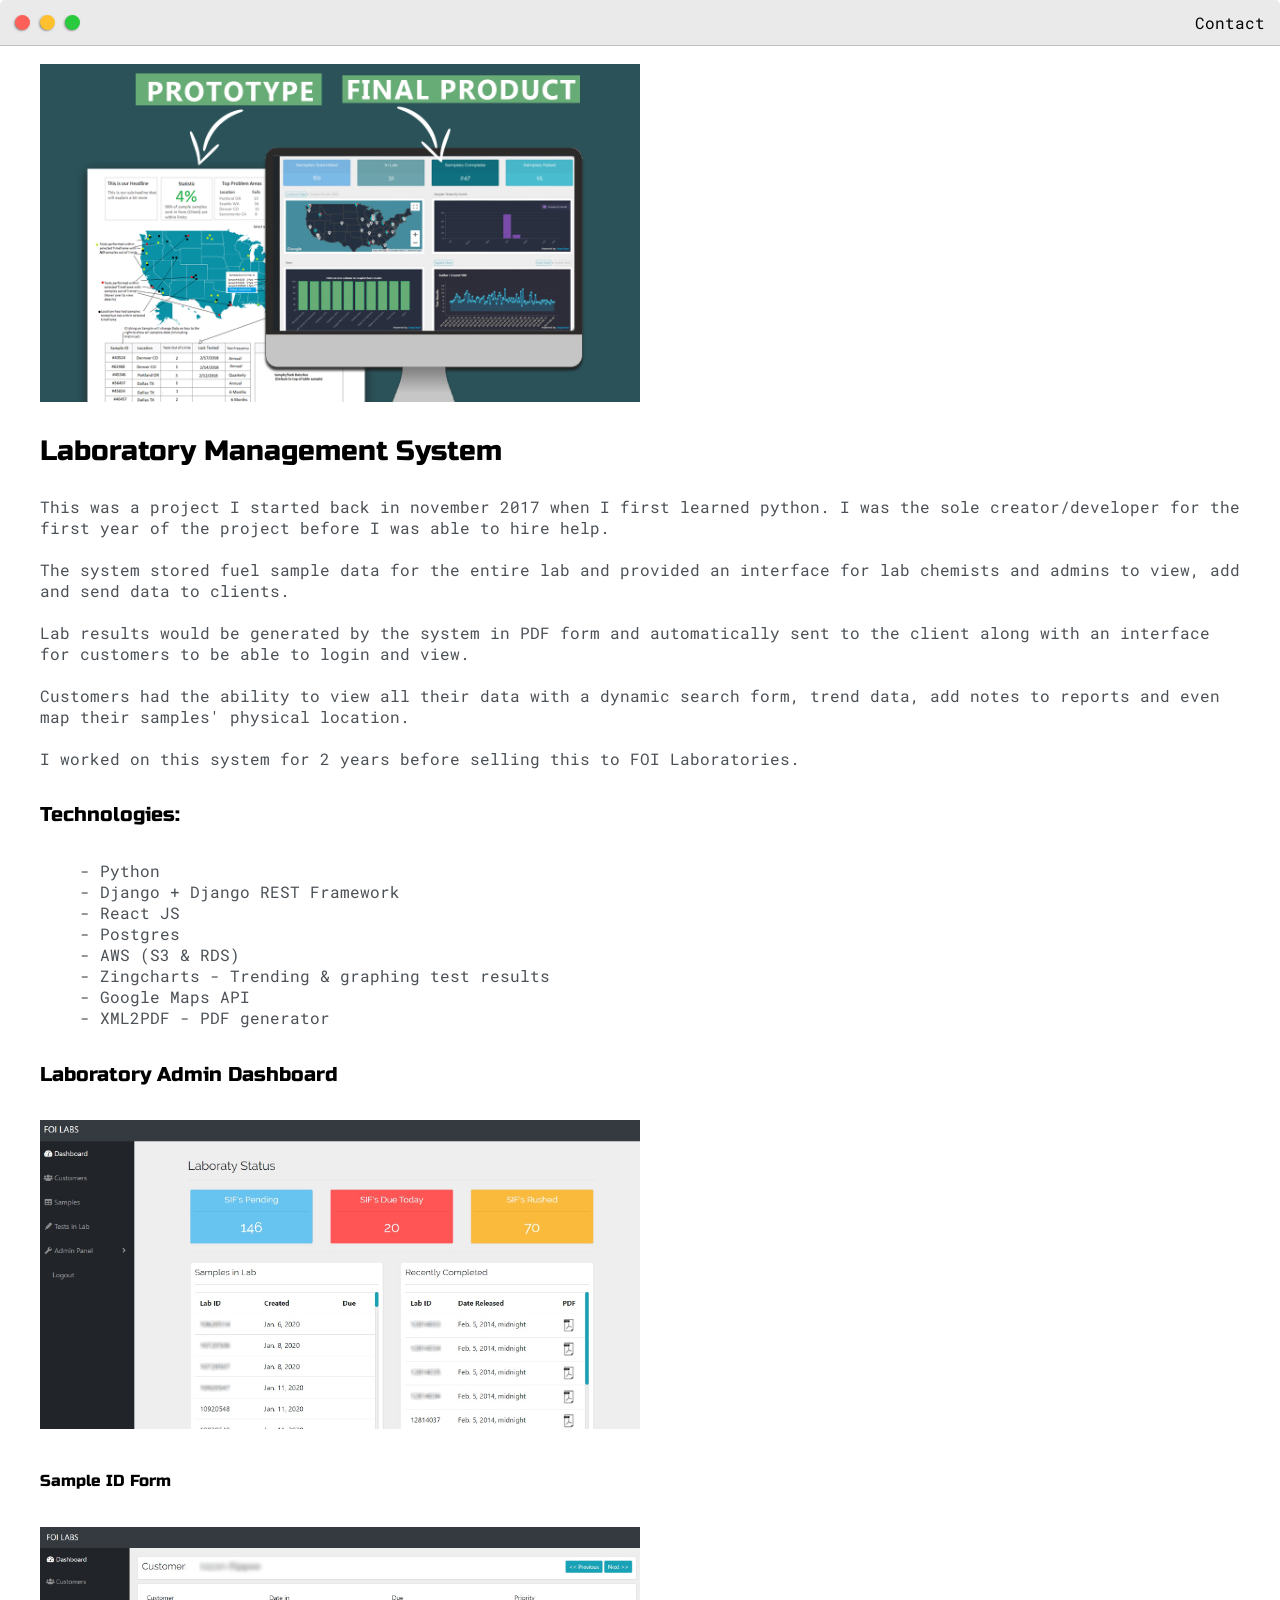
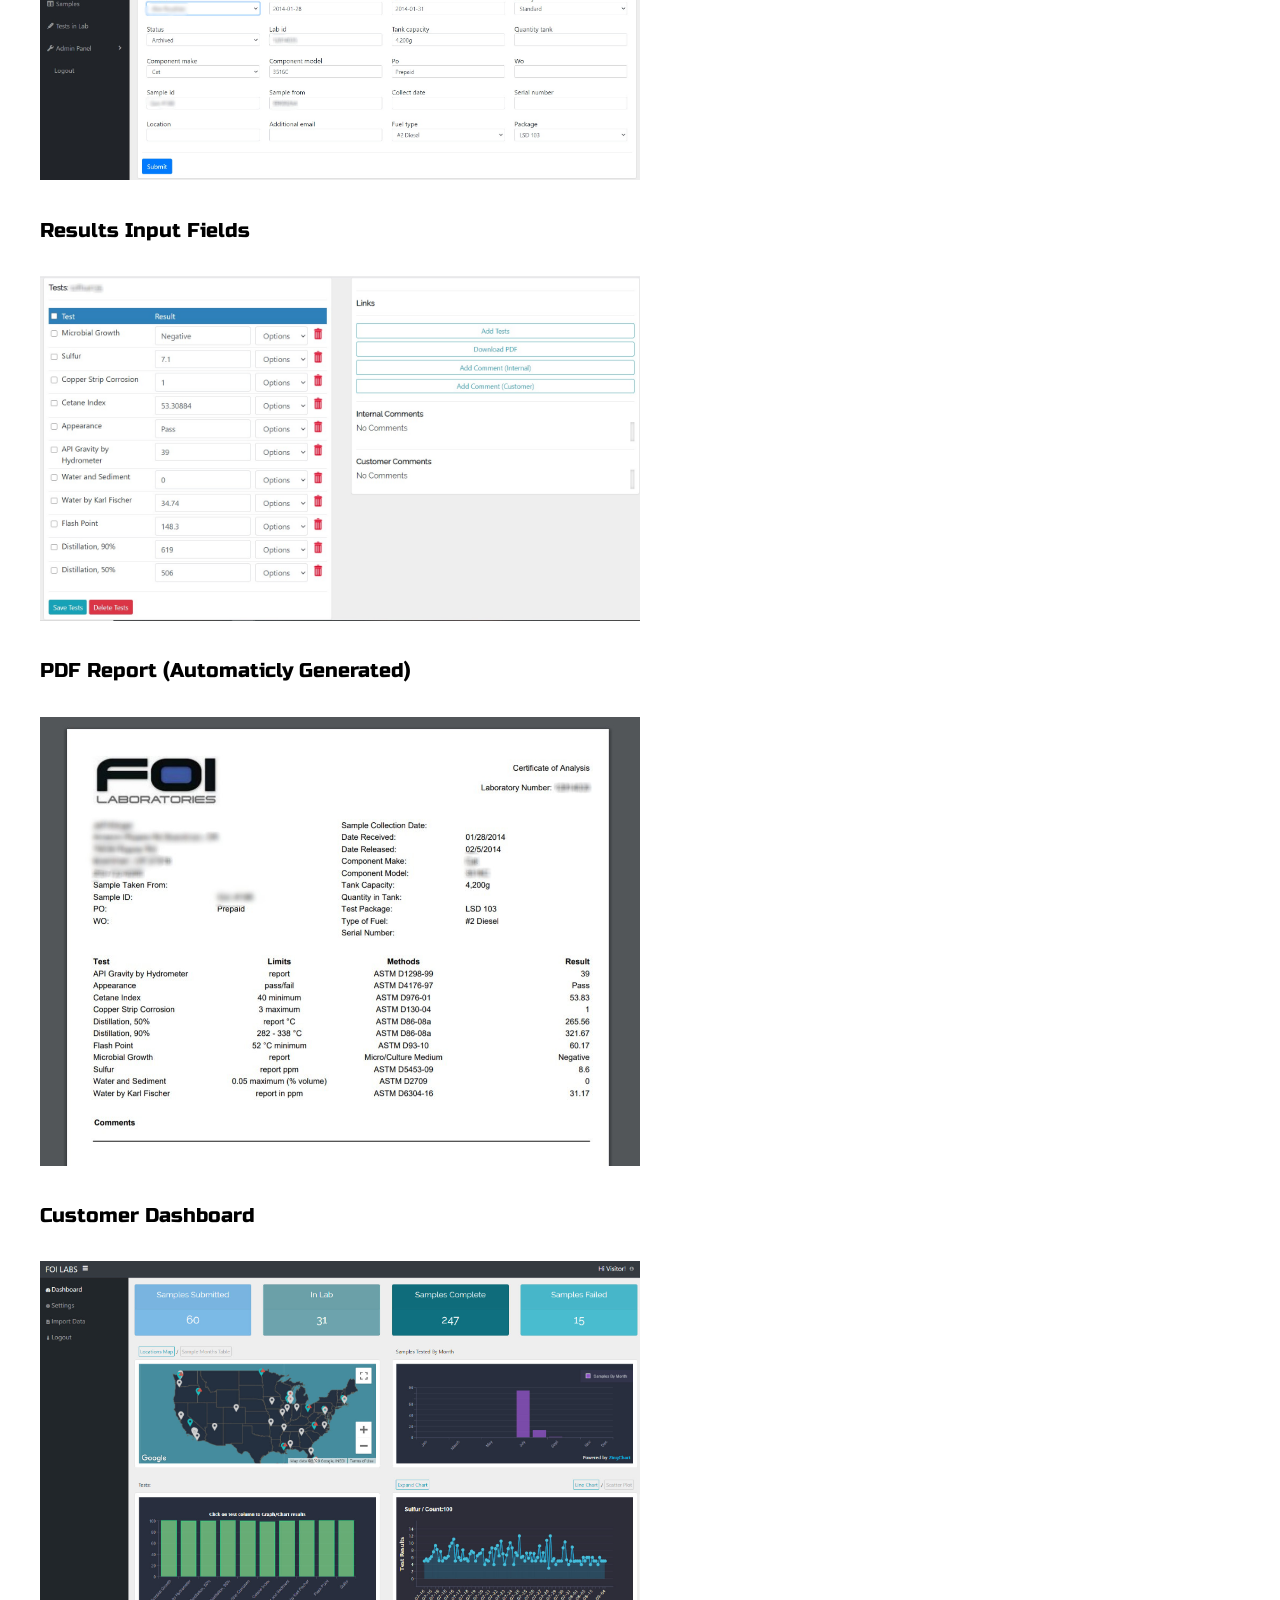
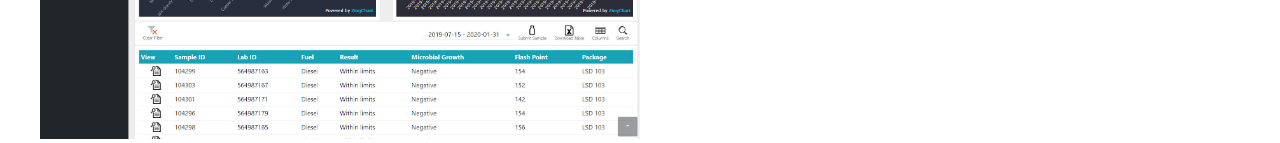
<file: post.html>
<!DOCTYPE html>
<html>
<head>
	<title>Post Name</title>


	<meta name="viewport" content="width=device-width, initial-scale=1, maximum-scale=1, minimum-scale=1" />

	<link href="https://fonts.googleapis.com/css2?family=Russo+One&display=swap" rel="stylesheet">

	<link href="https://fonts.googleapis.com/css2?family=Roboto+Mono:wght@500&display=swap" rel="stylesheet">

	<link rel="stylesheet" type="text/css" href="default.css">


	<style type="text/css">
		.img-container{
			max-width: 600px;
		}

		img{
			width: 100%
		}

	</style>

</head>
<body>
	<div class="nav-wrapper">

		<!-- Link around dots-wrapper added after tutorial video -->
		<a href="index.html">
			<div class="dots-wrapper">
				<div id="dot-1" class="browser-dot"></div>
				<div id="dot-2" class="browser-dot"></div>
				<div id="dot-3" class="browser-dot"></div>
			</div>
		</a>

		<ul id="navigation">
			<li><a href="index.html#contact">Contact</a></li>

		</ul>
	</div>

	<div class="main-container">
		<br>

		<div class="img-container">
			<img src="images/dash.jpg">
		</div>
		
		<h3>Laboratory Management System</h3>

		<p>This was a project I started back in november 2017 when I first learned python. I was the sole creator/developer for the first year of the project before I was able to hire help.
		<br>
		<br>
		The system stored fuel sample data for the entire lab and provided an interface for lab chemists and admins to view, add and send data to clients.
		<br>
		<br>
		Lab results would be generated by the system in PDF form and automatically sent to the client along with an interface for customers to be able to login and view.
		<br>
		<br>
		Customers had the ability to view all their data with a dynamic search form, trend data, add notes to reports and even map their samples' physical location.
		<br>
		<br>
		I worked on this system for 2 years before selling this to FOI Laboratories.</p>

		<h5>Technologies:</h5>
		<ul>
			<li>- Python</li>
			<li>- Django + Django REST Framework</li>
			<li>- React JS</li>
			<li>- Postgres</li>
			<li>- AWS (S3 & RDS)</li>
			<li>- Zingcharts - Trending & graphing test results</li>
			<li>- Google Maps API</li>
			<li>- XML2PDF - PDF generator</li>
		</ul>


		<h5>Laboratory Admin Dashboard</h5>
		<div class="img-container">
			<img src="images/lab-dash.jpg">
		</div>

		<h6>Sample ID Form</h5>
		<div class="img-container">
			<img src="images/sample-form.jpg">
		</div>

		<h5>Results Input Fields</h5>
		<div class="img-container">
			<img src="images/results.jpg">
		</div>

		<h5>PDF Report (Automaticly Generated)</h5>
		<div class="img-container">
			<img src="images/pdf-report.jpg">
		</div>

		<h5>Customer Dashboard</h5>
		<div class="img-container">
			<img src="images/customer-dash.jpg">
		</div>

	</div>

</body>
</html>
</file>
<file: css/about_me_ai.css>
/* GLOBAL */
body {
    margin: 0;
    font-family: 'Segoe UI', sans-serif;
    background: #0f172a;
    color: #e2e8f0;
}

/* HERO */
.hero {
    background: linear-gradient(135deg, #1e293b, #3b82f6);
    padding: 60px 20px;
    text-align: center;
}

.hero h1 {
    margin: 0;
    font-size: 36px;
}

.hero p {
    margin-top: 10px;
    font-size: 16px;
    color: #cbd5f5;
}

/* CONTAINER */
.container {
    max-width: 1000px;
    margin: 40px auto;
    padding: 0 20px;
}

/* CARD */
.card {
    background: #1e293b;
    padding: 25px;
    margin-bottom: 20px;
    border-radius: 12px;
    box-shadow: 0 4px 20px rgba(0,0,0,0.3);
    transition: transform 0.2s ease;
}

.card:hover {
    transform: translateY(-5px);
}

/* HEADINGS */
h2 {
    margin-bottom: 10px;
    color: #60a5fa;
}

/* SKILLS GRID */
.skills-grid {
    display: grid;
    grid-template-columns: repeat(auto-fit, minmax(180px, 1fr));
    gap: 10px;
    margin-top: 15px;
}

.skill {
    background: #334155;
    padding: 10px;
    border-radius: 8px;
    text-align: center;
    font-size: 14px;
}

/* PROJECT */
.project {
    margin-bottom: 15px;
}

/* LIST */
ul {
    padding-left: 20px;
}

/* CTA */
.highlight {
    background: #3b82f6;
    color: white;
    text-align: center;
}

.buttons {
    margin-top: 15px;
}

.buttons a {
    display: inline-block;
    margin: 5px;
    padding: 10px 15px;
    background: white;
    color: #3b82f6;
    text-decoration: none;
    border-radius: 6px;
    font-weight: bold;
}

.buttons a:hover {
    background: #e2e8f0;
}

/* MOBILE */
@media (max-width: 768px) {
    .hero h1 {
        font-size: 28px;
    }

    .container {
        padding: 0 15px;
    }
}
</file>
<file: css/ai_dev_style.css>
body{
margin:0;
font-family:Arial, Helvetica, sans-serif;
background:#0f1c2e;
color:white;
}

header{
text-align:center;
padding:40px;
background:#14263c;
}

header h1{
color:#4ea3ff;
margin-bottom:10px;
}

.navbar{
display:flex;
justify-content:center;
background:#1f334a;
padding:12px;
}

.navbar a{
color:white;
text-decoration:none;
padding:10px 20px;
}

.navbar a:hover{
background:#2e4b6c;
border-radius:5px;
}

.dropdown{
position:relative;
}

.dropbtn{
background:none;
border:none;
color:white;
font-size:16px;
padding:10px 20px;
cursor:pointer;
}

.dropdown-content{
display:none;
position:absolute;
background:#1f334a;
min-width:320px;
box-shadow:0px 8px 16px rgba(0,0,0,0.3);
border-radius:6px;
}

.dropdown-content a{
display:block;
padding:12px 16px;
}

.dropdown-content a:hover{
background:#2e4b6c;
}

.dropdown:hover .dropdown-content{
display:block;
}

.hero{
text-align:center;
padding:60px 20px;
}

.hero h2{
color:#7ab7ff;
}

.artifacts-preview{
padding:40px;
text-align:center;
}

.artifact-grid{
display:flex;
justify-content:center;
gap:40px;
flex-wrap:wrap;
margin-top:30px;
}

.artifact-card{
background:#1f334a;
padding:25px;
width:300px;
border-radius:8px;
}

.artifact-card h3{
color:#7ab7ff;
}

.btn{
display:inline-block;
margin-top:15px;
padding:10px 20px;
background:#4ea3ff;
color:white;
text-decoration:none;
border-radius:5px;
}

.btn:hover{
background:#3b8ad9;
}

.about{
padding:40px;
text-align:center;
background:#14263c;
}

footer{
text-align:center;
padding:20px;
background:#0b1524;
font-size:14px;
}
</file>
<file: css/artifact-ml.css>
/* Page Background */

body {
    background-color: #1b2a38;
    color: #e6edf3;
    font-family: "Segoe UI", Arial, sans-serif;
    line-height: 1.6;
    margin: 0;
}


/* Center Container */

.container {
    max-width: 1100px;
    margin: auto;
    padding: 40px;
}


/* Main Title */

h1 {
    color: #58a6ff;
    font-size: 32px;
    margin-bottom: 25px;
}


/* Section Titles */

h2 {
    color: #79c0ff;
    margin-bottom: 15px;
}


/* Section Card */

.section {
    background: #233548;
    padding: 20px;
    border-radius: 8px;
    margin-bottom: 25px;
}


/* Lists */

ul {
    margin-left: 25px;
}

li {
    margin-bottom: 6px;
}


/* Infographic */

.infographic img {
    width: 100%;
    max-width: 1000px;
    display: block;
    margin: 20px auto;
    border-radius: 8px;
    border: 1px solid #2c3e50;
    transition: transform 0.3s ease;
}

.infographic img:hover {
    transform: scale(1.02);
}


/* Back Link */

.back-link {
    display: inline-block;
    margin-top: 20px;
    color: #4ea1ff;
    text-decoration: none;
    font-weight: bold;
}

.back-link:hover {
    text-decoration: underline;
}

/* Zoomable Image */

.zoomable {
    cursor: zoom-in;
}

/* Modal Background */

.modal {
    display: none;
    position: fixed;
    z-index: 999;
    padding-top: 60px;
    left: 0;
    top: 0;
    width: 100%;
    height: 100%;
    overflow: auto;
    background-color: rgba(0,0,0,0.9);
}

/* Zoomed Image */

.modal-content {
    display: block;
    margin: auto;
    max-width: 90%;
    max-height: 90%;
    border-radius: 8px;
}

/* CENTER WHOLE PAGE */
body {
    margin: 0;
    font-family: Arial, sans-serif;
    text-align: center;
}

/* CENTER SECTIONS */
.hero,
.artifact,
.content {
    max-width: 900px;
    margin: 0 auto;
    padding: 20px;
}

/* CENTER TEXT CONTENT */
.hero p,
.content p {
    max-width: 700px;
    margin: 0 auto;
    line-height: 1.6;
}

/* CENTER LIST */
.content ul {
    list-style-position: inside;
    padding: 0;
    margin: 0 auto;
    max-width: 600px;
    text-align: left; /* keeps bullets clean */
}

/* CENTER IMAGE */
.artifact-img {
    display: block;
    margin: 20px auto;

    width: 80%;
    max-width: 600px;   /* controls width */

    max-height: 500px;  /* controls height */
    object-fit: contain; /* keeps proportions clean */

    border-radius: 10px;
    box-shadow: 0 4px 15px rgba(0,0,0,0.2);
}

/* OPTIONAL: NICE SPACING */
h1, h2 {
    margin-bottom: 10px;
}

section {
    margin-bottom: 40px;
}

/* IMAGE BASE */
.artifact-img {
    width: 100%;
    height: auto;
    display: block;
    border-radius: 10px;
}

/* ZOOMABLE BEHAVIOR */
.zoomable {
    cursor: zoom-in;
}

/* MODAL */
.zoom-modal {
    display: none;
    position: fixed;
    z-index: 999;
    inset: 0;
    background: rgba(0, 0, 0, 0.9);
    justify-content: center;
    align-items: center;
}

/* SHOW MODAL */
.zoom-modal.active {
    display: flex;
}

/* MODAL IMAGE */
.zoom-modal img {
    max-width: 90%;
    max-height: 90%;
    border-radius: 10px;
    cursor: zoom-out;
}
</file>
<file: dataset5.css>
:root{
  --bg:#f6f8fb;
  --panel:#ffffff;
  --ink:#111827;
  --muted:#6b7280;
  --line:#e5e7eb;
  --label:#f3f4f6;
  --link:#2563eb;
}
*{box-sizing:border-box}
html,body{height:100%}
body{
  margin:0;
  font:15px/1.6 system-ui,-apple-system,Segoe UI,Roboto,Ubuntu,Cantarell,'Helvetica Neue',Arial,'Noto Sans','Apple Color Emoji','Segoe UI Emoji',sans-serif;
  color:var(--ink);
  background:var(--bg);
}
.topnote{background:#fff;border-bottom:1px solid var(--line);padding:10px 16px}
.topnote .toplink{font-size:12px;color:var(--link);text-decoration:none}
.page{max-width:1100px;margin:24px auto 60px;padding:0 16px}
.section{display:grid;grid-template-columns:220px 1fr;gap:16px;align-items:start;margin-bottom:16px}
.label{background:var(--label);border:1px solid var(--line);border-radius:8px;padding:10px 12px;font-weight:600;color:#374151}
.content{background:var(--panel);border:1px solid var(--line);border-radius:12px;padding:16px 18px;box-shadow:0 1px 0 rgba(0,0,0,.02)}
.doc-title{margin:6px 0 0;font-size:24px;letter-spacing:.2px}
.content p{margin:0 0 10px}
.content ul{margin:6px 0 0 18px}
.content li{margin:6px 0}
.content ul.cols{columns:2 280px;column-gap:24px}
.footer{max-width:1100px;margin:24px auto 60px;padding:0 16px;color:var(--muted);font-size:12px}
@media (max-width:720px){.section{grid-template-columns:1fr}}
</file>
<file: default.css>
:root{
	--mainColor:#eaeaea;
	--secondaryColor:#fff;

	--borderColor:#c1c1c1;

	--mainText:black;
	--secondaryText:#4b5156;

	--themeDotBorder:#24292e;

	--previewBg:rgb(251, 249, 243, 0.8);
	--previewShadow:#f0ead6;


	--buttonColor:black;


}


html, body{
	padding: 0;
	margin: 0;
	scroll-behavior: smooth;
}

body *{
	transition: 0.3s;
}


h1, h2, h3, h4, h5, h6, strong{
	color: var(--mainText);
	font-family: 'Russo One', sans-serif;
	font-weight: 500;
}

p, li, span, label, input, textarea{
	color: var(--secondaryText);
	font-family: 'Roboto Mono', monospace;
}

a{
	text-decoration: none;
	color:#17a2b8;
}

ul{
	list-style: none;
}

h1 { font-size: 56px;}
h2 { font-size: 36px;}
h3 { font-size: 28px;}
h4 { font-size: 24px;}
h5 { font-size: 20px;}
h6 { font-size: 16px;}


.s1{
	background-color: var(--mainColor);
	border-bottom:1px solid var(--borderColor);
	overflow:auto;
}

.s2{
	background-color: var(--secondaryColor);
	border-bottom:1px solid var(--borderColor);
	overflow:auto;
}




.main-container{
	width: 1200px;
	margin: 0 auto;
}


.greeting-wrapper{
	display: grid;
	text-align: center;
	align-content: center;
	min-height: 10em;

}

.intro-wrapper{
	background-color: var(--secondaryColor);
	border:1px solid var(--borderColor);
	border-radius:5px 5px 0 0;


	-webkit-box-shadow: -1px 1px 3px -1px rgba(0,0,0,0.75);
	-moz-box-shadow: -1px 1px 3px -1px rgba(0,0,0,0.75);
	box-shadow: -1px 1px 3px -1px rgba(0,0,0,0.75);

	display: grid;
	grid-template-columns: 1fr 1fr;
	grid-template-areas: 
		'nav-wrapper nav-wrapper'
		'left-column right-column'
	;
}


.nav-wrapper{
	border-radius:5px 5px 0 0;
	grid-area:nav-wrapper;
	border-bottom: 1px solid var(--borderColor);
	display: flex;
	justify-content: space-between;
	align-items: center;
	background-color: var(--mainColor);
}

#navigation a{
	color:var(--mainText);
}


#navigation{
	margin:0;
	padding: 10px;
}

#navigation li{
	display: inline-block;
	margin-right: 5px;
	margin-left:5px;
}

.dots-wrapper{
	display: flex;
	padding: 10px;
}

#dot-1{
	background-color:  #FC6058;
}

#dot-2{
	background-color:  #FEC02F;
}

#dot-3{
	background-color:  #2ACA3E;
}

.browser-dot{
	background-color: black;
	height: 15px;
	width: 15px;
	border-radius: 50%;
	margin: 5px;

	-webkit-box-shadow: -1px 1px 3px -1px rgba(0,0,0,0.75);
	-moz-box-shadow: -1px 1px 3px -1px rgba(0,0,0,0.75);
	box-shadow: -1px 1px 3px -1px rgba(0,0,0,0.75);

}


.left-column{
	grid-area: left-column;
	padding-top:50px;
	padding-bottom: 50px;
}

#profile_pic{
	display: block;
	margin:0 auto;

	height: 200px;
	width: 200px;
	object-fit: cover;
	border:2px solid var(--borderColor);
}


#theme-options-wrapper{
	display: flex;
	justify-content: center;
}

.theme-dot{
	height: 30px;
	width: 30px;
	background-color: black;
	border-radius: 50%;

	margin: 5px;
	border:2px solid var(--themeDotBorder);

	-webkit-box-shadow: -1px 1px 3px -1px rgba(0,0,0,0.75);
	-moz-box-shadow: -1px 1px 3px -1px rgba(0,0,0,0.75);
	box-shadow: -1px 1px 3px -1px rgba(0,0,0,0.75);

	cursor: pointer;
}


.theme-dot:hover{
	border-width: 5px;
}


#light-mode{
	background-color: #fff;
}

#blue-mode{
	background-color: #192734;
}

#green-mode{
	background-color: #78866b;
}

#purple-mode{
	background-color: #7E4C74;
}

#settings-note{
	font-size: 12px;
	font-style: italic;
	text-align: center;
}

.right-column{
	grid-area: right-column;
	display: grid;
	align-content: center;

	padding-top: 50px;
	padding-bottom: 50px;
}


#preview-shadow{
	background-color: var(--previewShadow);
	max-width: 300px;
	height: 180px;
	padding-left: 30px;
	padding-top: 30px;
}

#preview{
	width: 300px;
	border:1.5px solid #17a2b8;
	background-color: var(--previewBg);
	padding:15px;
	position: relative;
}

.corner{
	width:7px;
	height: 7px;
	border-radius: 50%;
	border:1.5px solid #17a2b8;
	background-color: #fff;
	position: absolute;
}

#corner-tl{
	top:-5px;
	left: -5px
}

#corner-tr{
	top:-5px;
	right: -5px
}


#corner-br{
	bottom:-5px;
	right: -5px
}


#corner-bl{
	bottom:-5px;
	left: -5px
}

.about-wrapper{
	display: grid;
	grid-template-columns: repeat(auto-fit, minmax(320px, 1fr));
	padding-bottom: 50px;
	padding-top: 50px;
	gap:100px;
}


#skills{
	display: flex;
	justify-content: space-evenly;
	background-color: var(--previewShadow);
}

.social-links{
	display: grid;
	align-content: center;
	text-align: center;
}

#social_img{
	width: 100%;
}


.post-wrapper{
	display: grid;
	grid-template-columns: repeat(auto-fit, 320px);
	gap:20px;
	justify-content: center;
	padding-bottom: 50px;
}

.post{
	border:1px solid var(--borderColor);
	-webkit-box-shadow: -2px 7px 21px -9px rgba(0,0,0,0.75);
	-moz-box-shadow: -2px 7px 21px -9px rgba(0,0,0,0.75);
	box-shadow: -2px 7px 21px -9px rgba(0,0,0,0.75);
}

.thumbnail{
	display: block;
	width: 100%;
	height:180px;
	object-fit: cover;
}

.post-preview{
	background-color: #fff;
	padding:15px;
}

.post-title{
	color:black;
	margin: 0;
}

.post-intro{
	color:#4b5156;
	font-size: 14px;
}


#contact-form{
	display: block;
	max-width: 600px;
	margin: 0 auto;
	border: 1px solid var(--borderColor);
	padding: 15px;
	border-radius: 5px;
	background-color: var(--mainColor);
	margin-bottom: 50px;

}

#contact-form label{
	line-height: 2.7em;
}

#contact-form textarea{
	min-height: 100px;
	font-size: 14px;
}


.input-field{
	width: 100%;
	padding-top: 10px;
	padding-bottom:10px; 
	background-color: var(--secondaryColor);
	border-radius: 5px;
	border:1px solid var(--borderColor);
	font-size: 14px;
}


#submit-btn{
	margin-top: 10px;
	width: 100%;
	padding-top: 10px;
	padding-bottom:10px; 
	color: #fff;
	background-color: var(--buttonColor);
	border:none;
}


@media screen and (max-width: 1200px){
	.main-container{
		width: 95%;
	}
}

@media screen and (max-width: 800px){
	.intro-wrapper{
		grid-template-columns: 1fr;
		grid-template-areas: 
			'nav-wrapper'
			'left-column'
			'right-column'
		;
	}

	.right-column{
		justify-content: center;
	}

}

@media screen and (max-width: 400px){
	#preview-shadow{
		max-width: 280px;
		height: 180px;
		padding-left: 10px;
		padding-top: 10px;
	}

	#preview{
		width: 280px;

	}

}
</file>
